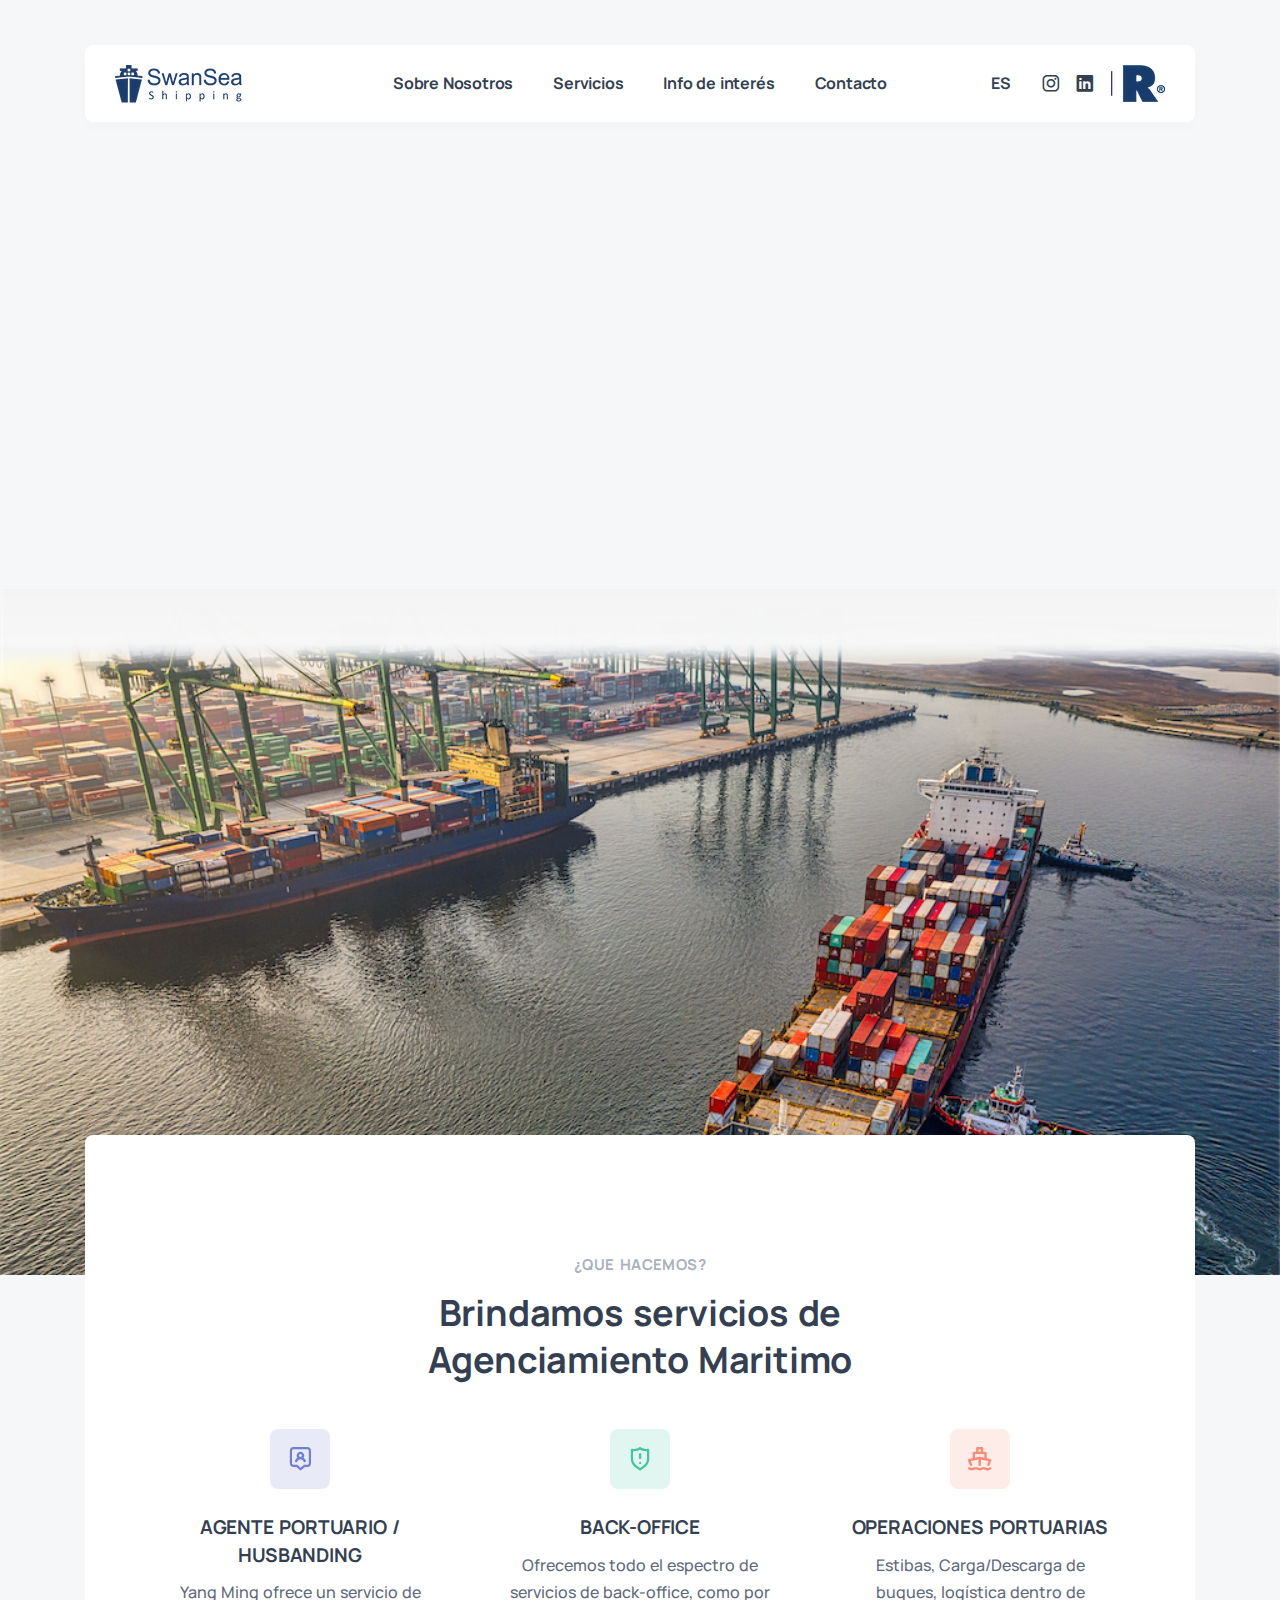
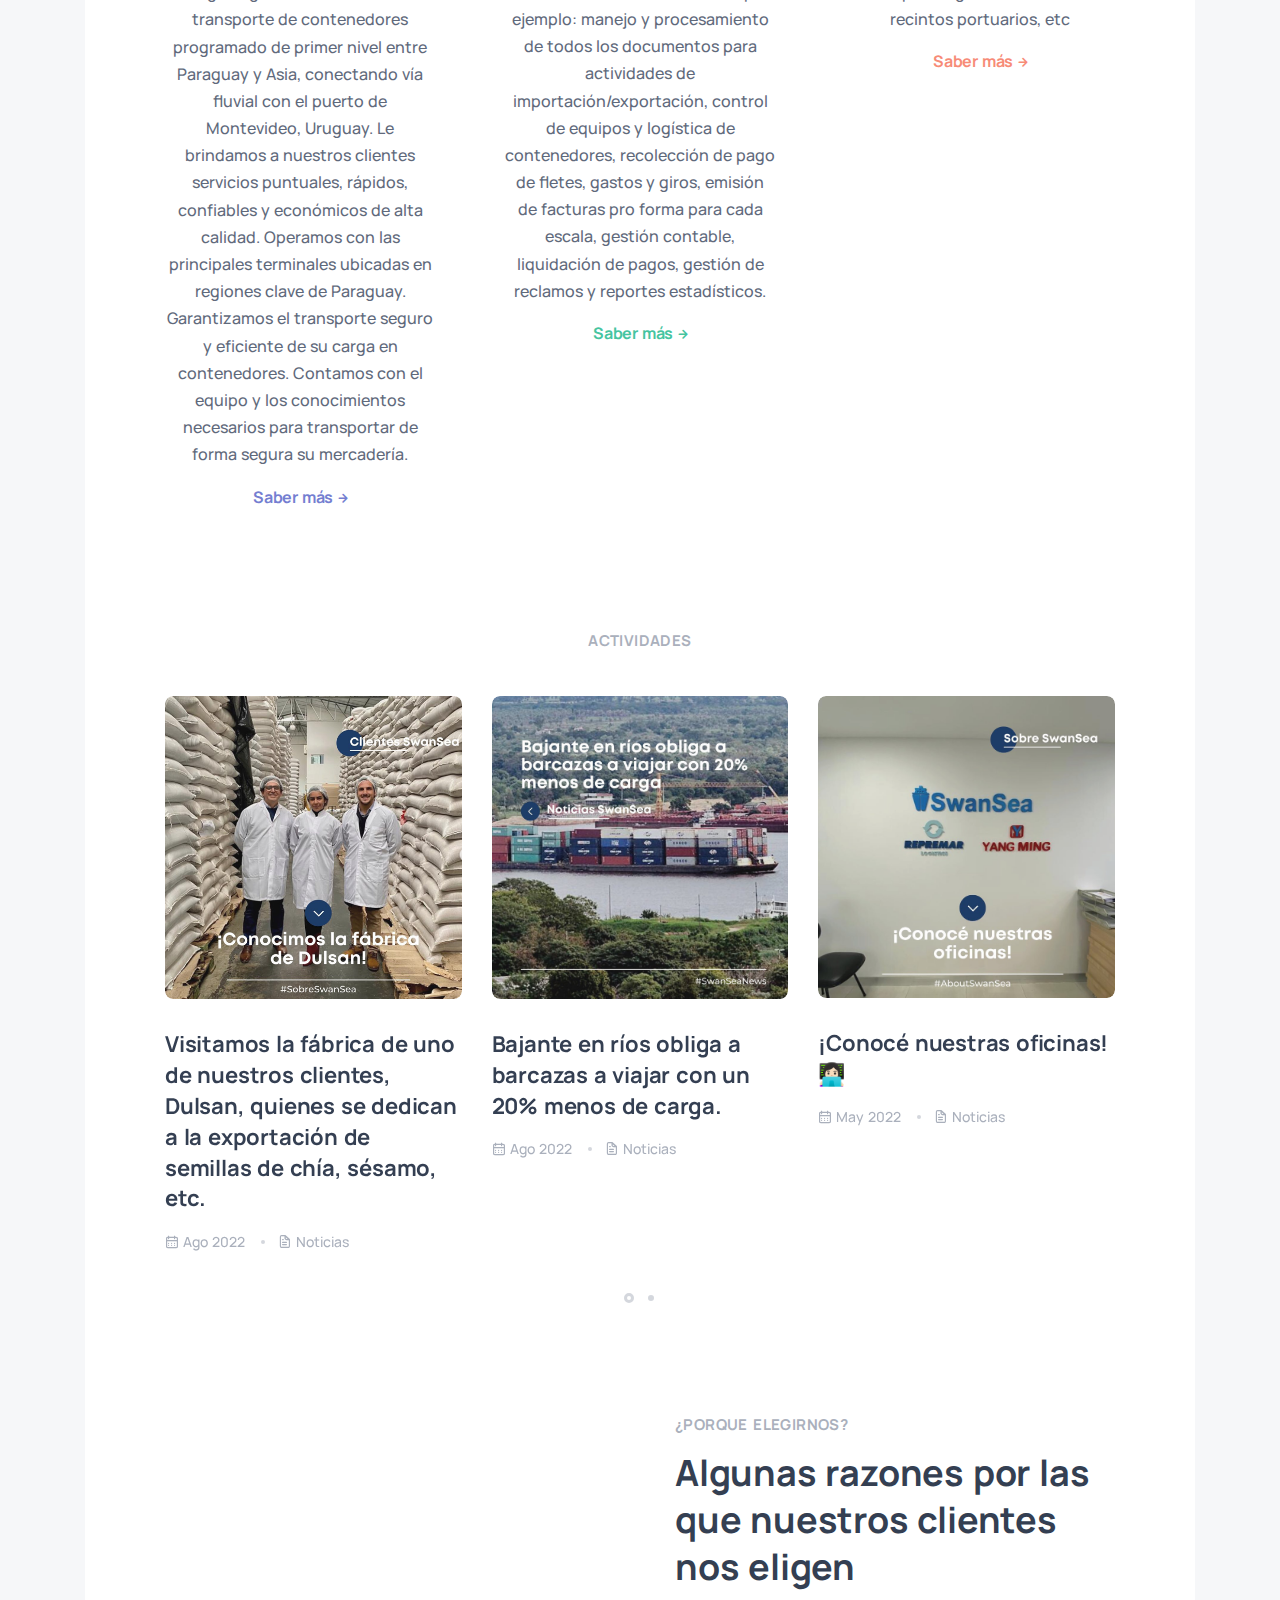
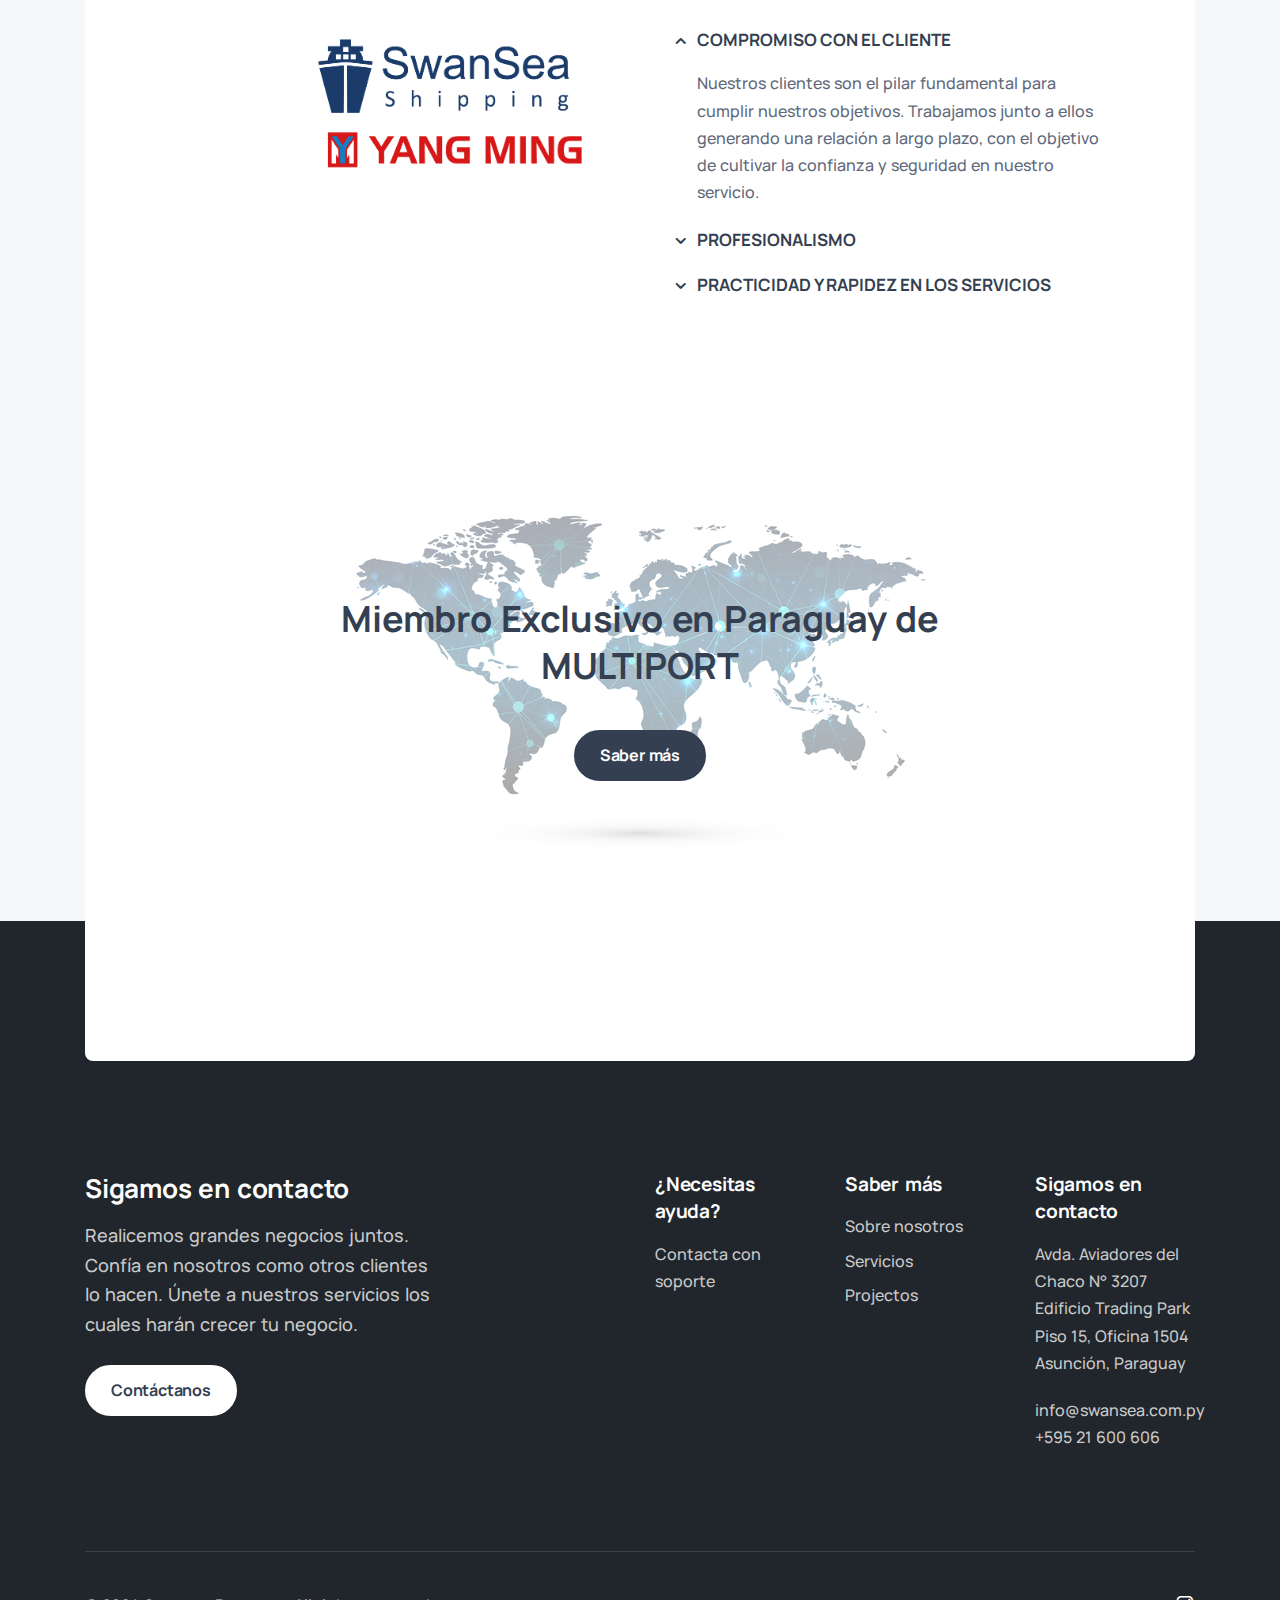
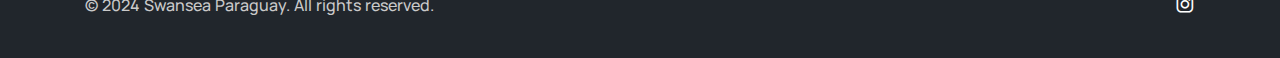
<file: index.html>
<!DOCTYPE html>
<html lang="es">

<head>
    <meta charset="utf-8">
    <meta name="viewport" content="width=device-width, initial-scale=1.0">
    <meta name="description" content="Swansea Agencia Maritima PAraguay  - Yang Ming Line Paraguay.">
    <meta name="keywords" content="Yang Ming Paraguay, Yang Ming Line, Yang Ming, Swansea, Agencia Maritima Paraguay">
    <meta name="author" content="Repremar Group">
    <title>Swansea Agencia Marítima</title>
    <link rel="shortcut icon" href="./assets/img/favicon.png">
    <link rel="stylesheet" href="./assets/css/plugins.css">
    <link rel="stylesheet" href="./assets/css/style.css">
    <link rel="stylesheet" href="./assets/css/colors/navy.css">
</head>

<body>
    <div class="content-wrapper">
        <header class="wrapper bg-gray">
            <nav class="navbar navbar-expand-lg fancy navbar-light navbar-bg-light caret-none">
                <div class="container">
                    <div class="navbar-collapse-wrapper bg-white d-flex flex-row flex-nowrap w-100 justify-content-between align-items-center">
                        <div class="navbar-brand w-100">
                            <a href="./index.html">
                                <img src="./assets/img/swanseaazulHorizontal.png" srcset="./assets/img/swanseaazulHorizontalx2.png 2x" alt="" />
                            </a>
                        </div>
                        <div class="navbar-collapse offcanvas offcanvas-nav offcanvas-start">
                            <div class="offcanvas-header d-lg-none">
                                <h3 class="text-white fs-30 mb-0">SWANSEA</h3>
                                <button type="button" class="btn-close btn-close-white" data-bs-dismiss="offcanvas" aria-label="Close"></button>
                            </div>
                            <div class="offcanvas-body ms-lg-auto d-flex flex-column h-100">
                                <ul class="navbar-nav">
                                    <li class="nav-item dropdown dropdown-mega">
                                        <li class="nav-item dropdown">
                                            <a class="nav-link dropdown-toggle" href="./about.html">Sobre Nosotros</a>
                                        </li>
                                        <li class="nav-item dropdown">
                                            <a class="nav-link dropdown-toggle" href="./services.html">Servicios</a>
                                        </li>
                                        <li class="nav-item dropdown">
                                            <a class="nav-link dropdown-toggle" href="./links.html">Info de interés</a>
                                        </li>
                                        <li class="nav-item dropdown">
                                            <a class="nav-link dropdown-toggle" href="./contact.html">Contacto</a>
                                        </li>
                                </ul>
                                <!-- /.navbar-nav -->
                                <div class="offcanvas-footer d-lg-none">
                                    <div>
                                        <a href="mailto:info@swansea.com.py" class="link-inverse">info@swansea.com.py</a>
                                        <br /> +595 21 600 606 <br />
                                        <nav class="nav social social-white mt-4">
                                            <a href="https://www.instagram.com/repremarshipping/"><i class="uil uil-instagram"></i></a>
                                            <a href="https://www.linkedin.com/company/swansea-shipping//"><i class="uil uil-linkedin"></i></a>
                                        </nav>
                                        <!-- /.social -->
                                    </div>
                                </div>
                                <!-- /.offcanvas-footer -->
                            </div>
                            <!-- /.offcanvas-body -->
                        </div>
                        <!-- /.navbar-collapse -->
                        <div class="navbar-other w-100 d-flex ms-auto">
                            <ul class="navbar-nav flex-row align-items-center ms-auto">

                                <!-- /.languaje -->
                                <li class="nav-item dropdown language-select text-uppercase">
                                    <a class="nav-link dropdown-item dropdown-toggle" href="#" role="button" data-bs-toggle="dropdown" aria-haspopup="true" aria-expanded="false">Es</a>
                                    <ul class="dropdown-menu">
                                        <li class="nav-item"><a class="dropdown-item" href="indexEn.html">En</a></li>
                                        <li class="nav-item"><a class="dropdown-item" href="index.html">Es</a></li>
                                    </ul>
                                </li>

                                <!-- /.social -->
                                <li class="nav-item">
                                    <nav class="nav social social-muted justify-content-end text-end">
                                        <a href="https://www.instagram.com/repremarshipping/"><i class="uil uil-instagram"></i></a>
                                        <a href="https://www.linkedin.com/company/swansea-shipping//"><i class="uil uil-linkedin"></i></a>
                                    </nav>

                                </li>

                                <li class="nav-item d-none d-md-block">
                                    <a href="https://www.repremar.com">
                                        <img src="./assets/img/RGroup2.png" alt="Repremar Group Web" />
                                    </a>
                                </li>

                                <li class="nav-item d-lg-none">
                                    <button class="hamburger offcanvas-nav-btn"><span></span></button>
                                </li>
                            </ul>
                            <!-- /.navbar-nav -->
                        </div>
                        <!-- /.navbar-other -->
                    </div>
                    <!-- /.navbar-collapse-wrapper -->
                </div>
                <!-- /.container -->
            </nav>
            <!-- /.navbar -->
        </header>
        <!-- /header -->
        <section class="wrapper bg-gray">
            <div class="container pt-12 pt-md-16 text-center">
                <div class="row">
                    <div class="col-lg-8 col-xxl-7 mx-auto text-center" data-cues="slideInDown" data-group="page-title" data-delay="600">
                        <h2 class="fs-16 text-uppercase ls-xl text-dark mb-4">¡Bienvenidos!</h2>
                        <h1 class="display-1 fs-58 mb-7">Representantes de <br> Yang Ming Line <br> en Paraguay</h1>
                        <div class="d-flex justify-content-center mb-5 mb-md-0" data-cues="slideInDown" data-group="page-title-buttons" data-delay="900">
                            <span><a href="./services.html" class="btn btn-lg btn-primary rounded-pill me-2">Ver más</a></span>
                            <span><a href="./contact.html" class="btn btn-lg btn-outline-primary rounded-pill">Contacto</a></span>
                        </div>
                    </div>
                    <!--/column -->
                </div>
                <!-- /.row -->
            </div>
            <!-- /.container -->
            <figure class="position-absoute" style="bottom: 0; left: 0; z-index: 2;"><img src="./assets/img/photos/yml3.png" alt="" /></figure>
        </section>
        <!-- /section -->
        <section class="wrapper bg-gray">
            <div class="container">
                <div class="card shadow-none my-n13 my-md-n15 my-lg-n17">
                    <div class="card-body py-12 py-lg-14 px-lg-11 py-xl-16 px-xl-13">
                        <div class="row text-center">
                            <div class="col-lg-9 col-xl-8 col-xxl-7 mx-auto">
                                <h2 class="fs-15 text-uppercase text-muted mb-3">¿Que hacemos?</h2>
                                <h3 class="display-4 mb-9">Brindamos servicios de Agenciamiento Maritimo</h3>
                            </div>
                            <!-- /column -->
                        </div>
                        <!-- /.row -->
                        <div class="row gx-md-8 gx-xl-12 gy-8 mb-14 mb-md-16 text-center">
                            <div class="col-md-4">
                                <div class="icon btn btn-block btn-lg btn-soft-purple disabled mb-5"> <i class="uil uil-chat-bubble-user"></i> </div>
                                <h4>AGENTE PORTUARIO / HUSBANDING</h4>
                                <p class="mb-3">Yang Ming ofrece un servicio de transporte de contenedores programado de primer nivel entre Paraguay y Asia, conectando vía fluvial con el puerto de Montevideo, Uruguay. Le brindamos a nuestros clientes servicios puntuales,
                                    rápidos, confiables y económicos de alta calidad. Operamos con las principales terminales ubicadas en regiones clave de Paraguay. Garantizamos el transporte seguro y eficiente de su carga en contenedores. Contamos con
                                    el equipo y los conocimientos necesarios para transportar de forma segura su mercadería.</p>
                                <a href="./services.html" class="more hover link-purple">Saber más</a>
                            </div>
                            <!--/column -->
                            <div class="col-md-4">
                                <div class="icon btn btn-block btn-lg btn-soft-green disabled mb-5"> <i class="uil uil-shield-exclamation"></i> </div>
                                <h4>BACK-OFFICE</h4>
                                <p class="mb-3">Ofrecemos todo el espectro de servicios de back-office, como por ejemplo: manejo y procesamiento de todos los documentos para actividades de importación/exportación, control de equipos y logística de contenedores, recolección
                                    de pago de fletes, gastos y giros, emisión de facturas pro forma para cada escala, gestión contable, liquidación de pagos, gestión de reclamos y reportes estadísticos.</p>
                                <a href="./services.html" class="more hover link-green">Saber más</a>
                            </div>
                            <!--/column -->
                            <div class="col-md-4">
                                <div class="icon btn btn-block btn-lg btn-soft-orange disabled mb-5"> <i class="uil uil-ship"></i> </div>
                                <h4>OPERACIONES PORTUARIAS</h4>
                                <p class="mb-3">Estibas, Carga/Descarga de buques, logística dentro de recintos portuarios, etc </p>
                                <a href="./services.html" class="more hover link-orange">Saber más</a>
                            </div>
                            <!--/column -->
                        </div>
                        <!--/.row -->

                        <!--/.row -->


                        <!-- /.row -->

                        <!-- /.card -->
                        <div class="row text-center">
                            <div class="col-lg-10 col-xl-10 col-xxl-8 mx-auto">
                                <h2 class="fs-15 text-uppercase text-muted mb-3">Actividades</h2>
                                <h3 class="display-4 mb-9"></h3>
                            </div>
                            <!-- /column -->
                        </div>
                        <!-- /.row -->
                        <div class="swiper-container blog grid-view mb-18" data-margin="30" data-dots="true" data-items-xl="3" data-items-md="2" data-items-xs="1">
                            <div class="swiper">
                                <div class="swiper-wrapper">
                                    <div class="swiper-slide">
                                        <article>
                                            <figure class="overlay overlay-1 hover-scale rounded mb-6">
                                                <a href="https://www.instagram.com/p/ChdZQ2IuGc-/"> <img src="./assets/img/photos/dulsan.png" alt="" /></a>
                                                <figcaption>
                                                    <h5 class="from-top mb-0">Saber más</h5>
                                                </figcaption>
                                            </figure>
                                            <div class="post-header">
                                                <h2 class="post-title h3 mb-3"><a class="link-dark" href="./blog-post.html">Visitamos la fábrica de uno de nuestros clientes, Dulsan, quienes se dedican a la exportación de semillas de chía, sésamo, etc.</a></h2>
                                            </div>
                                            <!-- /.post-header -->
                                            <div class="post-footer">
                                                <ul class="post-meta">
                                                    <li class="post-date"><i class="uil uil-calendar-alt"></i><span>Ago 2022</span></li>
                                                    <li class="post-comments"><a href="#"><i class="uil uil-file-alt fs-15"></i>Noticias</a></li>
                                                </ul>
                                                <!-- /.post-meta -->
                                            </div>
                                            <!-- /.post-footer -->
                                        </article>
                                        <!-- /article -->
                                    </div>
                                    <!--/.swiper-slide -->
                                    <div class="swiper-slide">
                                        <article>
                                            <figure class="overlay overlay-1 hover-scale rounded mb-6">
                                                <a href="https://www.instagram.com/p/Cg5PtqnulpW/"> <img src="./assets/img/photos/bajante.png" alt="" /></a>
                                                <figcaption>
                                                    <h5 class="from-top mb-0">Saber más</h5>
                                                </figcaption>
                                            </figure>
                                            <div class="post-header">
                                                <h2 class="post-title h3 mb-3"><a class="link-dark" href="./blog-post.html">Bajante en ríos obliga a barcazas a viajar con un 20% menos de carga. </a></h2>
                                            </div>
                                            <!-- /.post-header -->
                                            <div class="post-footer">
                                                <ul class="post-meta">
                                                    <li class="post-date"><i class="uil uil-calendar-alt"></i><span>Ago 2022</span></li>
                                                    <li class="post-comments"><a href="#"><i class="uil uil-file-alt fs-15"></i>Noticias</a></li>
                                                </ul>
                                                <!-- /.post-meta -->
                                            </div>
                                            <!-- /.post-footer -->
                                        </article>
                                        <!-- /article -->
                                    </div>
                                    <!--/.swiper-slide -->
                                    <div class="swiper-slide">
                                        <article>
                                            <figure class="overlay overlay-1 hover-scale rounded mb-6">
                                                <a href="https://www.instagram.com/p/CgnmMjhOJx6/"> <img src="./assets/img/photos/oficinas.png" alt="" /></a>
                                                <figcaption>
                                                    <h5 class="from-top mb-0">Saber más</h5>
                                                </figcaption>
                                            </figure>
                                            <div class="post-header">
                                                <h2 class="post-title h3 mb-3"><a class="link-dark" href="./blog-post.html">¡Conocé nuestras oficinas! 👩🏻‍💻     </a></h2>
                                            </div>
                                            <!-- /.post-header -->
                                            <div class="post-footer">
                                                <ul class="post-meta">
                                                    <li class="post-date"><i class="uil uil-calendar-alt"></i><span>May 2022</span></li>
                                                    <li class="post-comments"><a href="#"><i class="uil uil-file-alt fs-15"></i>Noticias</a></li>
                                                </ul>
                                                <!-- /.post-meta -->
                                            </div>
                                            <!-- /.post-footer -->
                                        </article>
                                        <!-- /article -->
                                    </div>
                                    <!--/.swiper-slide -->
                                    <div class="swiper-slide">
                                        <article>
                                            <figure class="overlay overlay-1 hover-scale rounded mb-6">
                                                <a href="https://www.instagram.com/p/CgVhF0qOMaW/"> <img src="./assets/img/photos/ymlrepresentation.png" alt="" /></a>
                                                <figcaption>
                                                    <h5 class="from-top mb-0">Saber más</h5>
                                                </figcaption>
                                            </figure>
                                            <div class="post-header">
                                                <h2 class="post-title h3 mb-3"><a class="link-dark" href="./blog-post.html">We are Yang Ming’s representative in this country and we are a member of #RepremarGroupOfCompanies 🤝🏼</a></h2>
                                            </div>
                                            <div class="post-footer">
                                                <ul class="post-meta">
                                                    <li class="post-date"><i class="uil uil-calendar-alt"></i><span>Mar 2022</span></li>
                                                    <li class="post-comments"><a href="#"><i class="uil uil-file-alt fs-15"></i>Noticias</a></li>
                                                </ul>
                                                <!-- /.post-meta -->
                                            </div>
                                            <!-- /.post-footer -->
                                        </article>
                                        <!-- /article -->
                                    </div>
                                    <!--/.swiper-slide -->
                                </div>
                                <!--/.swiper-wrapper -->
                            </div>
                            <!-- /.swiper -->
                        </div>
                        <!-- /.swiper-container -->

                        <!--/.row -->
                        <div class="row gy-10 gx-lg-8 gx-xl-12 mb-14 mb-md-16 align-items-center">
                            <div class="col-md-8 col-lg-6">
                                <figure class="rounded"><img src="./assets/img/photos/swanseaazul2MasYML.png" srcset="./assets/img/photos/about25@2x.jpg 2x" alt=""></figure>
                            </div>
                            <!--/column -->
                            <div class="col-lg-6">
                                <h2 class="fs-15 text-uppercase text-muted mb-3">¿Porque elegirnos?</h2>
                                <h3 class="display-4 mb-7">Algunas razones por las que nuestros clientes nos eligen</h3>
                                <div class="accordion accordion-wrapper" id="accordionExample">
                                    <div class="card plain accordion-item">
                                        <div class="card-header" id="headingOne">
                                            <button class="accordion-button" data-bs-toggle="collapse" data-bs-target="#collapseOne" aria-expanded="true" aria-controls="collapseOne"> COMPROMISO CON EL CLIENTE  </button>
                                        </div>
                                        <!--/.card-header -->
                                        <div id="collapseOne" class="accordion-collapse collapse show" aria-labelledby="headingOne" data-bs-parent="#accordionExample">
                                            <div class="card-body">
                                                <p>Nuestros clientes son el pilar fundamental para cumplir nuestros objetivos. Trabajamos junto a ellos generando una relación a largo plazo, con el objetivo de cultivar la confianza y seguridad en nuestro
                                                    servicio.
                                                </p>
                                            </div>
                                            <!--/.card-body -->
                                        </div>
                                        <!--/.accordion-collapse -->
                                    </div>
                                    <!--/.accordion-item -->
                                    <div class="card plain accordion-item">
                                        <div class="card-header" id="headingTwo">
                                            <button class="collapsed" data-bs-toggle="collapse" data-bs-target="#collapseTwo" aria-expanded="false" aria-controls="collapseTwo"> PROFESIONALISMO </button>
                                        </div>
                                        <!--/.card-header -->
                                        <div id="collapseTwo" class="accordion-collapse collapse" aria-labelledby="headingTwo" data-bs-parent="#accordionExample">
                                            <div class="card-body">
                                                <p>El transporte es una pieza clave para cualquier negocio. Por esta razón, en Swansea hacemos énfasis en el óptimo desarrollo de nuestra actividad, brindándoles a nuestros clientes un servicio 100% profesional.</p>
                                            </div>
                                            <!--/.card-body -->
                                        </div>
                                        <!--/.accordion-collapse -->
                                    </div>
                                    <!--/.accordion-item -->
                                    <div class="card plain accordion-item">
                                        <div class="card-header" id="headingThree">
                                            <button class="collapsed" data-bs-toggle="collapse" data-bs-target="#collapseThree" aria-expanded="false" aria-controls="collapseThree"> PRACTICIDAD Y RAPIDEZ EN LOS SERVICIOS </button>
                                        </div>
                                        <!--/.card-header -->
                                        <div id="collapseThree" class="accordion-collapse collapse" aria-labelledby="headingThree" data-bs-parent="#accordionExample">
                                            <div class="card-body">
                                                <p>Tenemos un equipo altamente calificado, enfocado en gestionar cada etapa del servicio de manera eficiente, garantizándole a nuestros clientes practicidad y rapidez en nuestros servicios.</p>
                                            </div>
                                            <!--/.card-body -->
                                        </div>
                                        <!--/.accordion-collapse -->
                                    </div>
                                    <!--/.accordion-item -->
                                </div>
                                <!--/.accordion -->
                            </div>
                            <!--/column -->
                        </div>
                        <!--/.row -->
                        <div class="wrapper image-wrapper bg-auto no-overlay bg-image text-center bg-map" data-image-src="./assets/img/map8.png">
                            <div class="container py-md-16 py-lg-18">
                                <div class="row">
                                    <div class="col-xl-11 col-xxl-9 mx-auto">
                                        <h3 class="display-4 mb-8 px-lg-8">Miembro Exclusivo en Paraguay de MULTIPORT</h3>
                                    </div>
                                    <!-- /column -->
                                </div>
                                <!-- /.row -->
                                <div class="d-flex justify-content-center">
                                    <span><a href="https://www.multiport.org" class="btn btn-primary rounded-pill">Saber más</a></span>
                                </div>
                            </div>
                            <!-- /.container -->
                        </div>
                        <!-- /.wrapper -->
                    </div>
                    <!--/.card-body -->
                </div>
                <!--/.card -->
            </div>
            <!-- /.container -->
        </section>
        <!-- /section -->
    </div>
    <!-- /.content-wrapper -->
    <footer class="bg-dark text-inverse">
        <div class="container pt-20 pt-lg-21 pb-7">
            <div class="row gy-6 gy-lg-0">
                <div class="col-lg-4">
                    <div class="widget">
                        <h3 class="h2 mb-3 text-white">Sigamos en contacto</h3>
                        <p class="lead mb-5">Realicemos grandes negocios juntos. Confía en nosotros como otros clientes lo hacen. Únete a nuestros servicios los cuales harán crecer tu negocio.</p>
                        <a href="contact.html" class="btn btn-white  rounded-pill">Contáctanos</a>
                    </div>
                    <!-- /.widget -->
                </div>
                <!-- /column -->
                <div class="col-md-4 col-lg-2 offset-lg-2">
                    <div class="widget">
                        <h4 class="widget-title text-white mb-3">¿Necesitas ayuda?</h4>
                        <ul class="list-unstyled text-reset mb-0">
                            <li><a href="./contact.html">Contacta con soporte</a></li>
                        </ul>
                    </div>
                    <!-- /.widget -->
                </div>
                <!-- /column -->
                <div class="col-md-4 col-lg-2">
                    <div class="widget">
                        <h4 class="widget-title text-white mb-3">Saber más</h4>
                        <ul class="list-unstyled  mb-0">
                            <li><a href="./about.html">Sobre nosotros</a></li>
                            <li><a href="./services.html">Servicios</a></li>
                            <li><a href="./projects4.html">Projectos</a></li>

                        </ul>
                    </div>
                    <!-- /.widget -->
                </div>
                <!-- /column -->
                <div class="col-md-4 col-lg-2">
                    <div class="widget">
                        <h4 class="widget-title text-white mb-3">Sigamos en contacto</h4>
                        <address> Avda. Aviadores del Chaco N° 3207 Edificio Trading Park Piso 15, Oficina 1504  
                            <br>Asunción, Paraguay
                        </address>
                        <a href="mailto:info@swansea.com.py">info@swansea.com.py</a><br /> +595 21 600 606
                    </div>
                    <!-- /.widget -->
                </div>
                <!-- /column -->
            </div>
            <!--/.row -->
            <hr class="mt-13 mt-md-15 mb-7" />
            <div class="d-md-flex align-items-center justify-content-between">
                <p class="mb-2 mb-lg-0">© 2024 Swansea Paraguay. All rights reserved.</p>
                <nav class="nav social social-white text-md-end">
                    <a href="https://www.instagram.com/repremarshipping/"><i class="uil uil-instagram"></i></a>
                </nav>
                <!-- /.social -->
            </div>
            <!-- /div -->
        </div>
        <!-- /.container -->
    </footer>
    <div class="progress-wrap">
        <svg class="progress-circle svg-content" width="100%" height="100%" viewBox="-1 -1 102 102">
      <path d="M50,1 a49,49 0 0,1 0,98 a49,49 0 0,1 0,-98" />
    </svg>
    </div>
    <script src="./assets/js/plugins.js"></script>
    <script src="./assets/js/theme.js"></script>
</body>

</html>
</file>
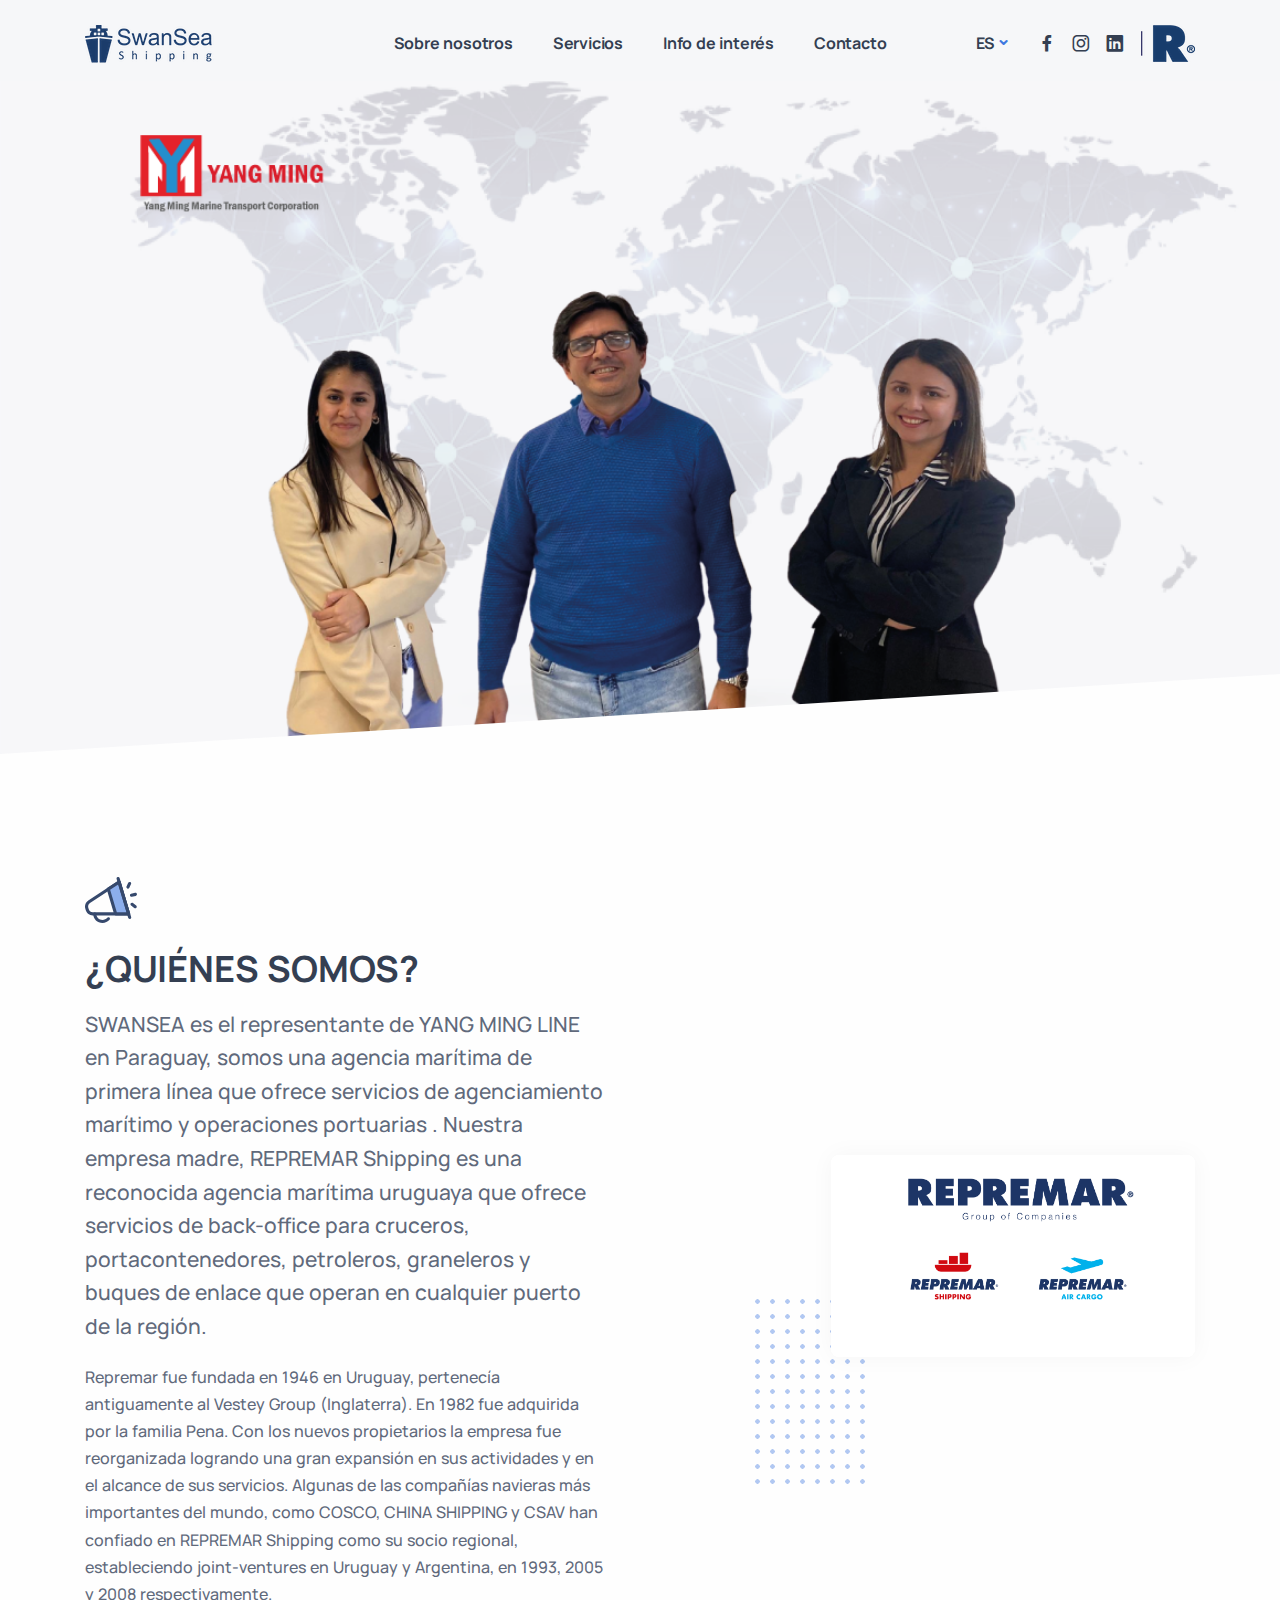
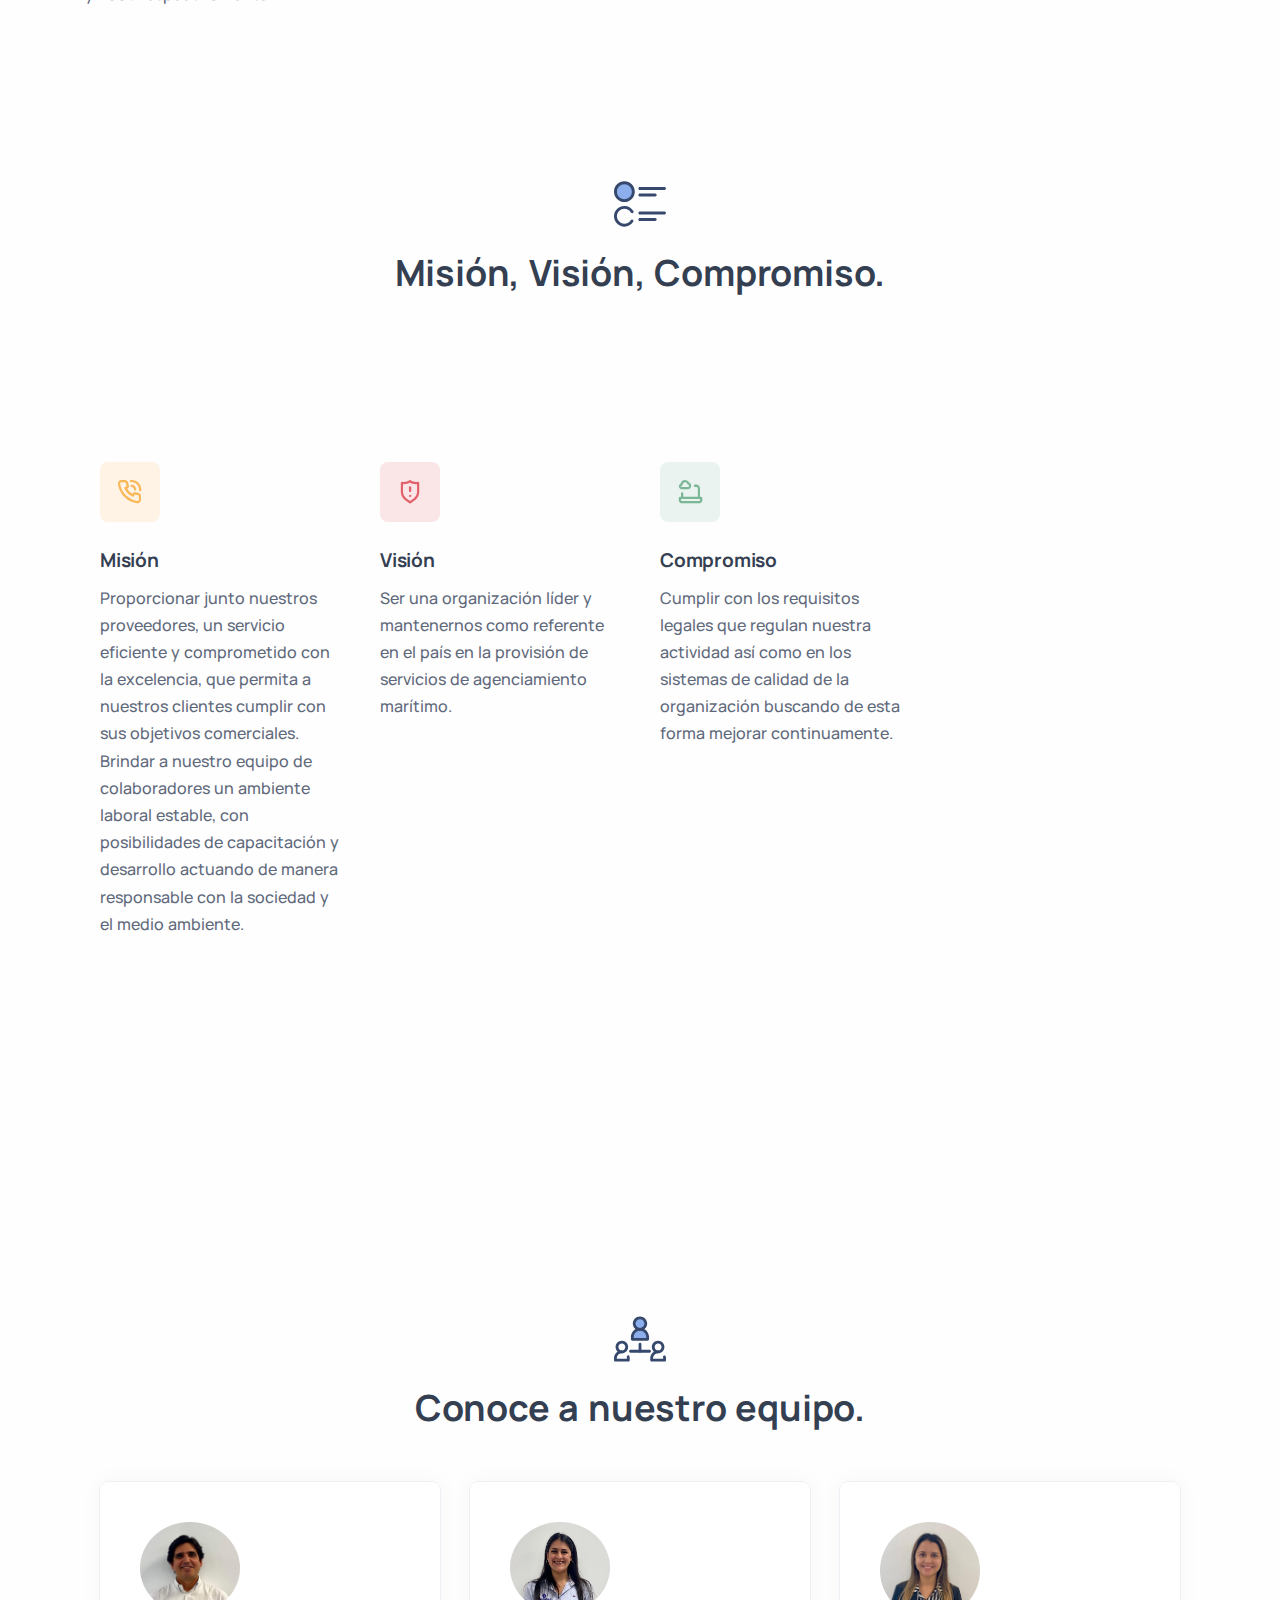
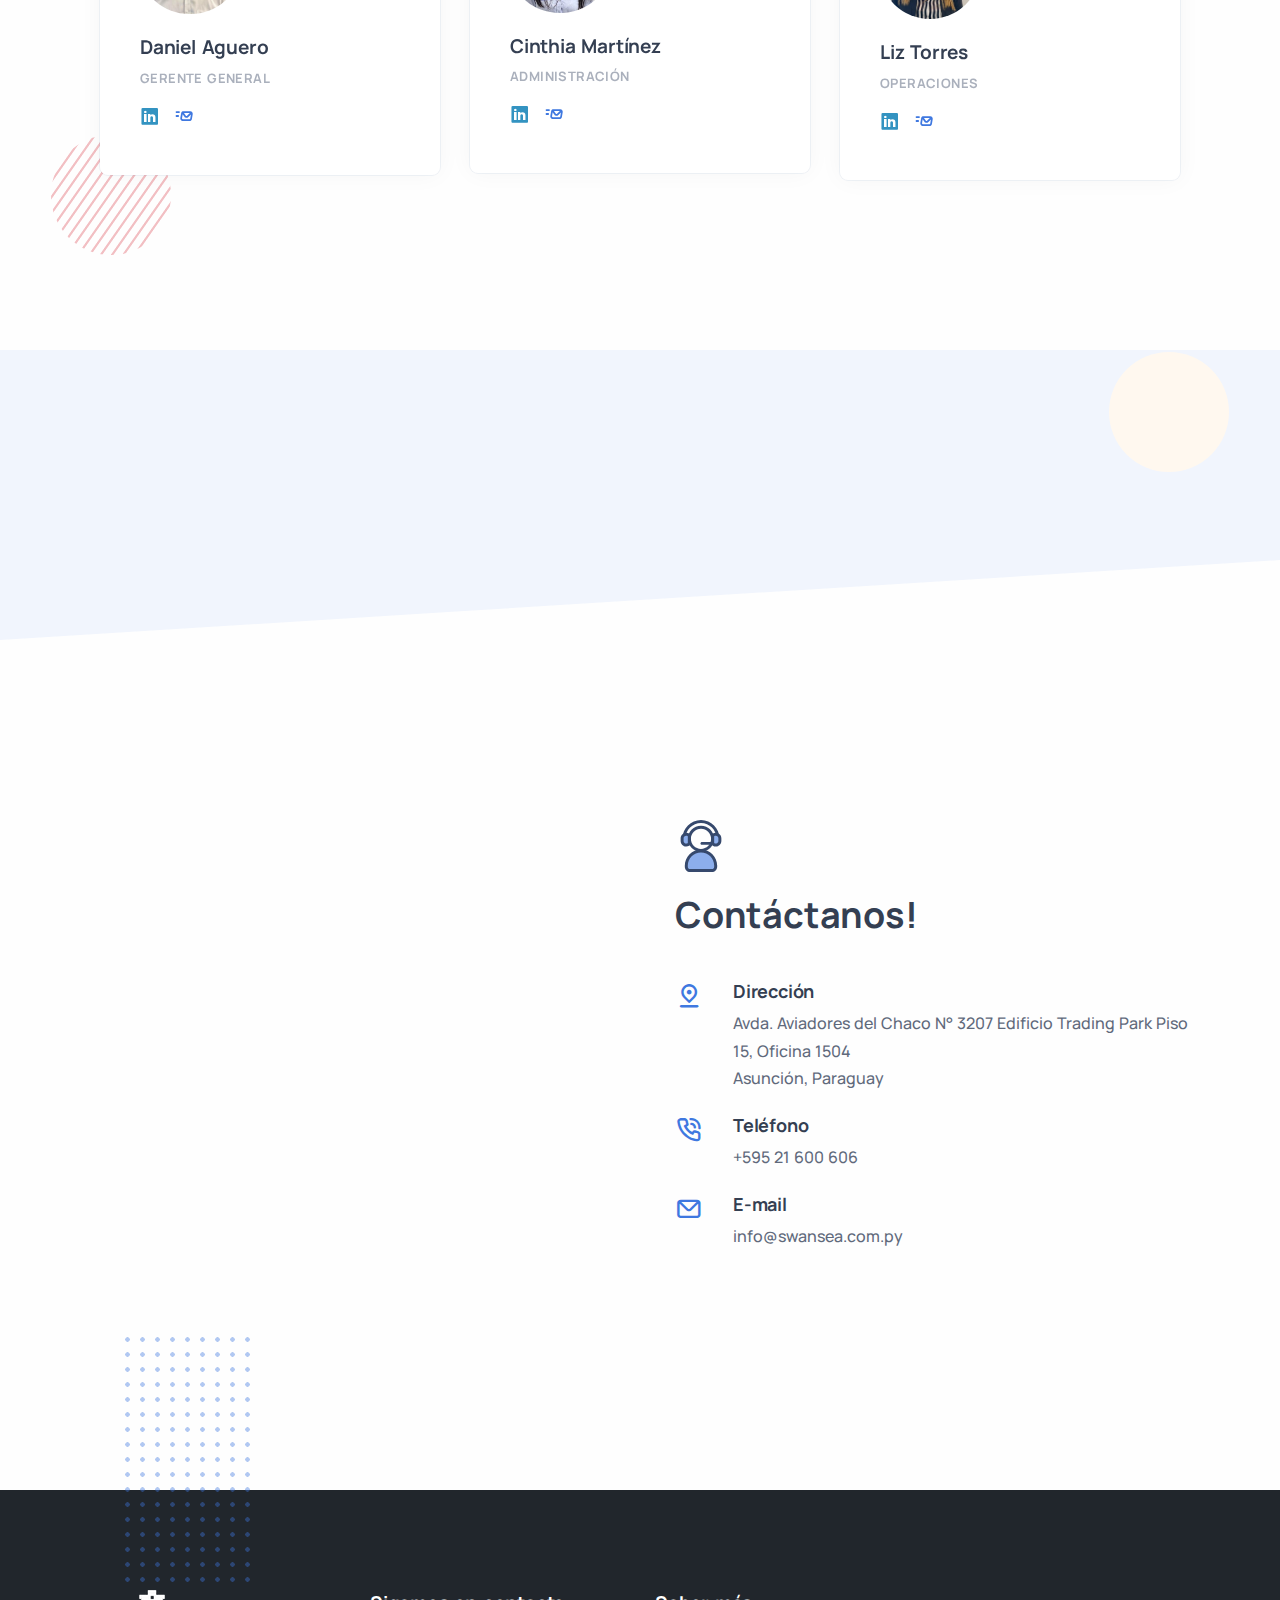
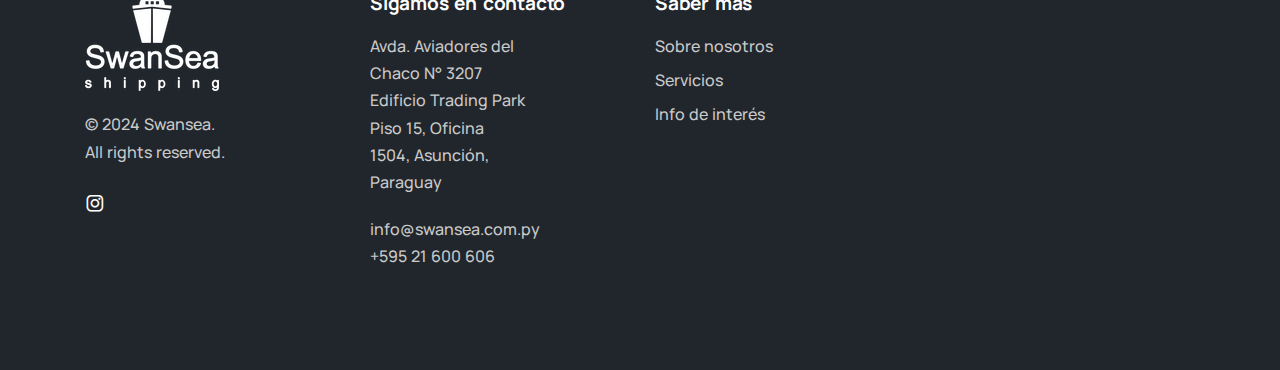
<file: about.html>
<!DOCTYPE html>
<html lang="es">

<head>
    <meta charset="utf-8">
    <meta name="viewport" content="width=device-width, initial-scale=1.0">
    <meta name="description" content="Swansea Agencia Maritima PAraguay  - Yang Ming Line Paraguay.">
    <meta name="keywords" content="Yang Ming Paraguay, Yang Ming Line, Yang Ming, Swansea, Agencia Maritima Paraguay">
    <meta name="author" content="Repremar Group">
    <title>Swansea Agencia Marítima</title>
    <link rel="shortcut icon" href="./assets/img/favicon.png">
    <link rel="stylesheet" href="./assets/css/plugins.css">
    <link rel="stylesheet" href="./assets/css/style.css">
</head>

<body>
    <div class="content-wrapper">
        <header class="wrapper bg-gray">
            <nav class="navbar navbar-expand-lg center-nav transparent navbar-light">
                <div class="container flex-lg-row flex-nowrap align-items-center">
                    <div class="navbar-brand w-100">
                        <a href="./index.html">
                            <img src="./assets/img/swanseaazulHorizontal.png" srcset="./assets/img/swanseaazulHorizontalx2 2x" alt="" />
                        </a>
                    </div>
                    <div class="navbar-collapse offcanvas offcanvas-nav offcanvas-start">
                        <div class="offcanvas-header d-lg-none">
                            <h3 class="text-white fs-30 mb-0">Swansea</h3>
                            <button type="button" class="btn-close btn-close-white" data-bs-dismiss="offcanvas" aria-label="Close"></button>
                        </div>
                        <div class="offcanvas-body ms-lg-auto d-flex flex-column h-100">
                            <ul class="navbar-nav">
                                <li class="nav-item dropdown dropdown-mega">
                                    <li class="nav-item dropdown">
                                        <a class="nav-link " href="./about.html">Sobre nosotros</a>
                                    </li>
                                    <li class="nav-item dropdown">
                                        <a class="nav-link " href="./services.html">Servicios</a>
                                    </li>
                                    <li class="nav-item dropdown">
                                        <a class="nav-link" href="./links.html">Info de interés</a>
                                    </li>
                                    <li class="nav-item dropdown">
                                        <a class="nav-link " href="./contact.html">Contacto</a>
                                    </li>
                            </ul>
                            <!-- /.navbar-nav -->
                            <div class="offcanvas-footer d-lg-none">
                                <div>
                                    <a href="mailto:info@swansea.com.py" class="link-inverse">info@swansea.com.py</a>
                                    <br /> +595 21 600 606<br />
                                    <nav class="nav social social-white mt-4">
                                        <a href="https://www.instagram.com/repremarshipping/"><i class="uil uil-instagram"></i></a>
                                        <a href="https://www.linkedin.com/company/swansea-shipping//"><i class="uil uil-linkedin"></i></a>
                                    </nav>
                                    <!-- /.social -->
                                </div>
                            </div>
                            <!-- /.offcanvas-footer -->
                        </div>
                        <!-- /.offcanvas-body -->
                    </div>
                    <!-- /.navbar-collapse -->
                    <div class="navbar-other w-100 d-flex ms-auto">
                        <ul class="navbar-nav flex-row align-items-center ms-auto">

                            <!-- /.languaje -->
                            <li class="nav-item dropdown language-select text-uppercase">
                                <a class="nav-link dropdown-item dropdown-toggle" href="#" role="button" data-bs-toggle="dropdown" aria-haspopup="true" aria-expanded="false">Es</a>
                                <ul class="dropdown-menu">
                                    <li class="nav-item"><a class="dropdown-item" href="aboutEn.html">En</a></li>
                                    <li class="nav-item"><a class="dropdown-item" href="about.html">Es</a></li>
                                </ul>
                            </li>

                            <!-- /.social -->
                            <li class="nav-item">
                                <nav class="nav social social-muted justify-content-end text-end">
                                    <a href="https://www.facebook.com/swansea.shipping"><i class="uil uil-facebook-f"></i></a>
                                    <a href="https://www.instagram.com/swansea.shipping/"><i class="uil uil-instagram"></i></a>
                                    <a href="https://www.linkedin.com/company/swansea-shipping//"><i class="uil uil-linkedin"></i></a>
                                </nav>

                            </li>

                            <li class="nav-item d-none d-md-block">
                                <a href="https://www.repremar.com">
                                    <img src="./assets/img/RGroup2.png" alt="Repremar Group Web" />
                                </a>
                            </li>

                            <li class="nav-item d-lg-none">
                                <button class="hamburger offcanvas-nav-btn"><span></span></button>
                            </li>
                        </ul>
                        <!-- /.navbar-nav -->
                    </div>
                    <!-- /.navbar-other -->
                </div>
                <!-- /.container -->
            </nav>
            <!-- /.navbar -->
        </header>
        <!-- /header -->
        <section class="wrapper bg-gray">

            <!-- /.container -->
            <figure class="position-absoute" style="bottom: 0; left: 0; z-index: 2;"><img src="./assets/img/photos/about4.png" alt="" /></figure>
        </section>
        <!-- /section -->
        <section class="wrapper bg-light angled upper-end upper-end">
            <div class="container py-14 py-md-16">
                <div class="row gx-lg-8 gx-xl-12 gy-10 mb-14 mb-md-17 align-items-center">
                    <div class="col-lg-6 position-relative order-lg-2">
                        <div class="shape bg-dot primary rellax w-16 h-20" data-rellax-speed="1" style="top: 3rem; left: 5.5rem"></div>
                        <div class="overlap-grid overlap-grid-2">

                            <div class="item" href="https://www.repremar.com">
                                <figure class="rounded shadow"><img src="./assets/img/photos/regsa2.png" srcset="./assets/img/photos/regsa2.png 2x" alt=""></figure>
                            </div>
                        </div>
                    </div>
                    <!--/column -->
                    <div class="col-lg-6">
                        <img src="./assets/img/icons/lineal/megaphone.svg" class="svg-inject icon-svg icon-svg-md mb-4" alt="" />
                        <h2 class="display-4 mb-3">¿QUIÉNES SOMOS?</h2>
                        <p class="lead fs-lg">SWANSEA es el representante de YANG MING LINE en Paraguay, somos una agencia marítima de primera línea que ofrece servicios de agenciamiento marítimo y operaciones portuarias . Nuestra empresa madre, REPREMAR Shipping es una reconocida
                            agencia marítima uruguaya que ofrece servicios de back-office para cruceros, portacontenedores, petroleros, graneleros y buques de enlace que operan en cualquier puerto de la región.</p>
                        <p class="mb-6">Repremar fue fundada en 1946 en Uruguay, pertenecía antiguamente al Vestey Group (Inglaterra). En 1982 fue adquirida por la familia Pena. Con los nuevos propietarios la empresa fue reorganizada logrando una gran expansión en sus
                            actividades y en el alcance de sus servicios. Algunas de las compañías navieras más importantes del mundo, como COSCO, CHINA SHIPPING y CSAV han confiado en REPREMAR Shipping como su socio regional, estableciendo joint-ventures
                            en Uruguay y Argentina, en 1993, 2005 y 2008 respectivamente.</p>

                        <!--/.row -->
                    </div>
                    <!--/column -->
                </div>


                <div class="row mb-5">
                    <div class="col-md-10 col-xl-8 col-xxl-7 mx-auto text-center">
                        <img src="./assets/img/icons/lineal/list.svg" class="svg-inject icon-svg icon-svg-md mb-4" alt="" />
                        <h2 class="display-4 mb-4 px-lg-14">Misión, Visión, Compromiso.</h2>
                    </div>
                    <!-- /column -->
                </div>

                <div class="container py-14 py-md-16">

                    <!-- /.row -->
                    <div class="row gx-md-8 gy-8">
                        <div class="col-md-6 col-lg-3">
                            <div class="icon btn btn-block btn-lg btn-soft-yellow disabled mb-5"> <i class="uil uil-phone-volume"></i> </div>
                            <h4>Misión</h4>
                            <p class="mb-3">Proporcionar junto nuestros proveedores, un servicio eficiente y comprometido con la excelencia, que permita a nuestros clientes cumplir con sus objetivos comerciales. Brindar a nuestro equipo de colaboradores un ambiente laboral
                                estable, con posibilidades de capacitación y desarrollo actuando de manera responsable con la sociedad y el medio ambiente.</p>
                        </div>
                        <!--/column -->
                        <div class="col-md-6 col-lg-3">
                            <div class="icon btn btn-block btn-lg btn-soft-red disabled mb-5"> <i class="uil uil-shield-exclamation"></i> </div>
                            <h4>Visión</h4>
                            <p class="mb-3">Ser una organización líder y mantenernos como referente en el país en la provisión de servicios de agenciamiento marítimo.</p>
                        </div>
                        <!--/column -->
                        <div class="col-md-6 col-lg-3">
                            <div class="icon btn btn-block btn-lg btn-soft-leaf disabled mb-5"> <i class="uil uil-laptop-cloud"></i> </div>
                            <h4>Compromiso</h4>
                            <p class="mb-3">Cumplir con los requisitos legales que regulan nuestra actividad así como en los sistemas de calidad de la organización buscando de esta forma mejorar continuamente.</p>
                        </div>
                        <!--/column -->

                        <!--/column -->
                    </div>
                    <!--/.row -->
                </div>
                <!-- /.container -->
                <!-- /section -->

            </div>
            <!-- /.container -->
        </section>
        <!-- /section -->

        <!-- /section -->
        <section class="wrapper bg-light">
            <div class="container py-14 py-md-16">
                <div class="row mb-3">
                    <div class="col-md-10 col-xl-9 col-xxl-7 mx-auto text-center">
                        <img src="./assets/img/icons/lineal/team.svg" class="svg-inject icon-svg icon-svg-md mb-4" alt="" />
                        <h2 class="display-4 mb-3 px-lg-14">Conoce a nuestro equipo.</h2>
                    </div>
                    <!--/column -->
                </div>
                <!--/.row -->
                <div class="position-relative">
                    <div class="shape rounded-circle bg-soft-yellow rellax w-16 h-16" data-rellax-speed="1" style="bottom: 0.5rem; right: -1.7rem;"></div>
                    <div class="shape rounded-circle bg-line red rellax w-16 h-16" data-rellax-speed="1" style="top: 0.5rem; left: -1.7rem;"></div>
                    <div class="swiper-container dots-closer mb-6" data-margin="0" data-dots="true" data-items-xxl="4" data-items-xl="3" data-items-lg="3" data-items-md="2" data-items-xs="1">
                        <div class="swiper">
                            <div class="swiper-wrapper">
                                <div class="swiper-slide">
                                    <div class="item-inner">
                                        <div class="card">
                                            <div class="card-body">
                                                <img class="rounded-circle w-15 mb-4" src="./assets/img/avatars/daguero.jpg" srcset="./assets/img/avatars/te1@2x.jpg 2x" alt="" />
                                                <h4 class="mb-1">Daniel Aguero</h4>
                                                <div class="meta mb-2">Gerente General</div>
                                                <nav class="nav social mb-0">
                                                    <a href="https://www.linkedin.com/in/daniel-alberto-agüero-monello-2ab32468/"><i class="uil uil-linkedin"></i></a>
                                                    <a href="mailto:daguero@swansea.com.py"><i class="uil uil-fast-mail"></i></a>
                                                </nav>
                                                <!-- /.social -->
                                            </div>
                                            <!--/.card-body -->
                                        </div>
                                        <!-- /.card -->
                                    </div>
                                    <!-- /.item-inner -->
                                </div>
                                <!--/.swiper-slide -->
                                <div class="swiper-slide">
                                    <div class="item-inner">
                                        <div class="card">
                                            <div class="card-body">
                                                <img class="rounded-circle w-15 mb-4" src="./assets/img/avatars/cmartinez.jpg" srcset="./assets/img/avatars/te2@2x.jpg 2x" alt="" />
                                                <h4 class="mb-1">Cinthia Martínez</h4>
                                                <div class="meta mb-2">Administración</div>
                                                <nav class="nav social mb-0">
                                                    <a href="https://www.linkedin.com/in/cinthia-martinez-908900113/"><i class="uil uil-linkedin"></i></a>
                                                    <a href="mailto:cmartinez@swansea.com.py"><i class="uil uil-fast-mail"></i></a>
                                                </nav>
                                                <!-- /.social -->
                                            </div>
                                            <!--/.card-body -->
                                        </div>
                                        <!-- /.card -->
                                    </div>
                                    <!-- /.item-inner -->
                                </div>
                                <!--/.swiper-slide -->
                                <div class="swiper-slide">
                                    <div class="item-inner">
                                        <div class="card">
                                            <div class="card-body">
                                                <img class="rounded-circle w-15 mb-4" src="./assets/img/avatars/ltorres.jpg" srcset="./assets/img/avatars/te3@2x.jpg 2x" alt="" />
                                                <h4 class="mb-1">Liz Torres</h4>
                                                <div class="meta mb-2">Operaciones</div>
                                                <nav class="nav social mb-0">
                                                    <a href="#"><i class="uil uil-linkedin"></i></a>
                                                    <a href="mailto:ltorres@swansea.com.py"><i class="uil uil-fast-mail"></i></a>
                                                </nav>
                                                <!-- /.social -->
                                            </div>
                                            <!--/.card-body -->
                                        </div>
                                        <!-- /.card -->
                                    </div>
                                    <!-- /.item-inner -->
                                </div>
                                <!--/.swiper-slide -->

                                <!--/.swiper-slide -->
                            </div>
                            <!--/.swiper-wrapper -->
                        </div>
                        <!-- /.swiper -->
                    </div>
                    <!-- /.swiper-container -->
                </div>
                <!-- /.position-relative -->
            </div>
            <!-- /.container -->
        </section>
        <!-- /section -->
        <section class="wrapper bg-soft-primary">
            <div class="container py-14 py-md-16">
                <div class="row mb-10">
                    <div class="col-xl-10 mx-auto">
                        <div class="row align-items-center counter-wrapper gy-6 text-center">

                            <!--/column -->
                        </div>
                        <!--/.row -->
                    </div>
                    <!-- /column -->
                </div>
                <!-- /.row -->
            </div>
            <!-- /.container -->
        </section>
        <!-- /section -->
        <section class="wrapper bg-light angled upper-end lower-end">
            <div class="container pt-18 pb-14 pt-md-19 pb-md-16">
                <div class="row gx-md-8 gx-xl-12 gy-10 align-items-center">
                    <div class="col-md-8 col-lg-6 offset-lg-0 col-xl-5 offset-xl-1 position-relative">
                        <div class="shape bg-dot primary rellax w-17 h-21" data-rellax-speed="1" style="top: -2rem; left: -1.4rem;"></div>
                    </div>
                    <!--/column -->
                    <div class="col-lg-6">
                        <img src="./assets/img/icons/lineal/telemarketer.svg" class="svg-inject icon-svg icon-svg-md mb-4" alt="" />
                        <h2 class="display-4 mb-8">Contáctanos!</h2>
                        <div class="d-flex flex-row">
                            <div>
                                <div class="icon text-primary fs-28 me-6 mt-n1"> <i class="uil uil-location-pin-alt"></i> </div>
                            </div>
                            <div>
                                <h5 class="mb-1">Dirección</h5>
                                <address>Avda. Aviadores del Chaco N° 3207 Edificio Trading Park Piso 15, Oficina 1504 <br class="d-none d-md-block" />Asunción, Paraguay</address>
                            </div>
                        </div>
                        <div class="d-flex flex-row">
                            <div>
                                <div class="icon text-primary fs-28 me-6 mt-n1"> <i class="uil uil-phone-volume"></i> </div>
                            </div>
                            <div>
                                <h5 class="mb-1">Teléfono</h5>
                                <p>+595 21 600 606</p>
                            </div>
                        </div>
                        <div class="d-flex flex-row">
                            <div>
                                <div class="icon text-primary fs-28 me-6 mt-n1"> <i class="uil uil-envelope"></i> </div>
                            </div>
                            <div>
                                <h5 class="mb-1">E-mail</h5>
                                <p class="mb-0"><a href="mailto:info@swansea.com.py" class="link-body">info@swansea.com.py</a></p>
                            </div>
                        </div>
                    </div>
                    <!--/column -->
                </div>
                <!--/.row -->
            </div>
            <!-- /.container -->
        </section>
        <!-- /section -->
    </div>
    <!-- /.content-wrapper -->
    <footer class="bg-dark text-inverse mt-0 mt-md-16">
        <div class="container py-13 py-md-15">
            <div class="row gy-6 gy-lg-0">
                <div class="col-md-4 col-lg-3">
                    <div class="widget">
                        <img class="mb-4" src="./assets/img/swanseablancolight.png" srcset="./assets/img/swanseaazulHorizontalx2 2x" alt="" />
                        <p class="mb-4">© 2024 Swansea. <br class="d-none d-lg-block" />All rights reserved.</p>
                        <nav class="nav social social-white">
                            <a href="https://www.instagram.com/repremarshipping/"><i class="uil uil-instagram"></i></a>
                        </nav>
                        <!-- /.social -->
                    </div>
                    <!-- /.widget -->
                </div>
                <!-- /column -->
                <div class="col-md-4 col-lg-3">
                    <div class="widget">
                        <h4 class="widget-title text-white mb-3">Sigamos en contacto</h4>
                        <address class="pe-xl-15 pe-xxl-17">Avda. Aviadores del Chaco N° 3207 Edificio Trading Park Piso 15, Oficina 1504, Asunción, Paraguay</address>
                        <a href="mailto:info@swansea.com.py">info@swansea.com.py</a><br /> +595 21 600 606
                    </div>
                    <!-- /.widget -->
                </div>
                <!-- /column -->
                <div class="col-md-4 col-lg-3">
                    <div class="widget">
                        <h4 class="widget-title text-white mb-3">Saber más</h4>
                        <ul class="list-unstyled  mb-0">
                            <li><a href="./about.html">Sobre nosotros</a></li>
                            <li><a href="./services.html">Servicios</a></li>
                            <li><a href="./links.html">Info de interés</a></li>
                        </ul>
                    </div>
                    <!-- /.widget -->
                </div>
                <!-- /column -->
                <div class="col-md-12 col-lg-3">
                    <div class="widget">

                        <!-- /.widget -->
                    </div>
                    <!-- /column -->
                </div>
                <!--/.row -->
            </div>
            <!-- /.container -->
    </footer>
    <div class="progress-wrap">
        <svg class="progress-circle svg-content" width="100%" height="100%" viewBox="-1 -1 102 102">
      <path d="M50,1 a49,49 0 0,1 0,98 a49,49 0 0,1 0,-98" />
    </svg>
    </div>
    <script src="./assets/js/plugins.js"></script>
    <script src="./assets/js/theme.js"></script>
</body>

</html>
</file>
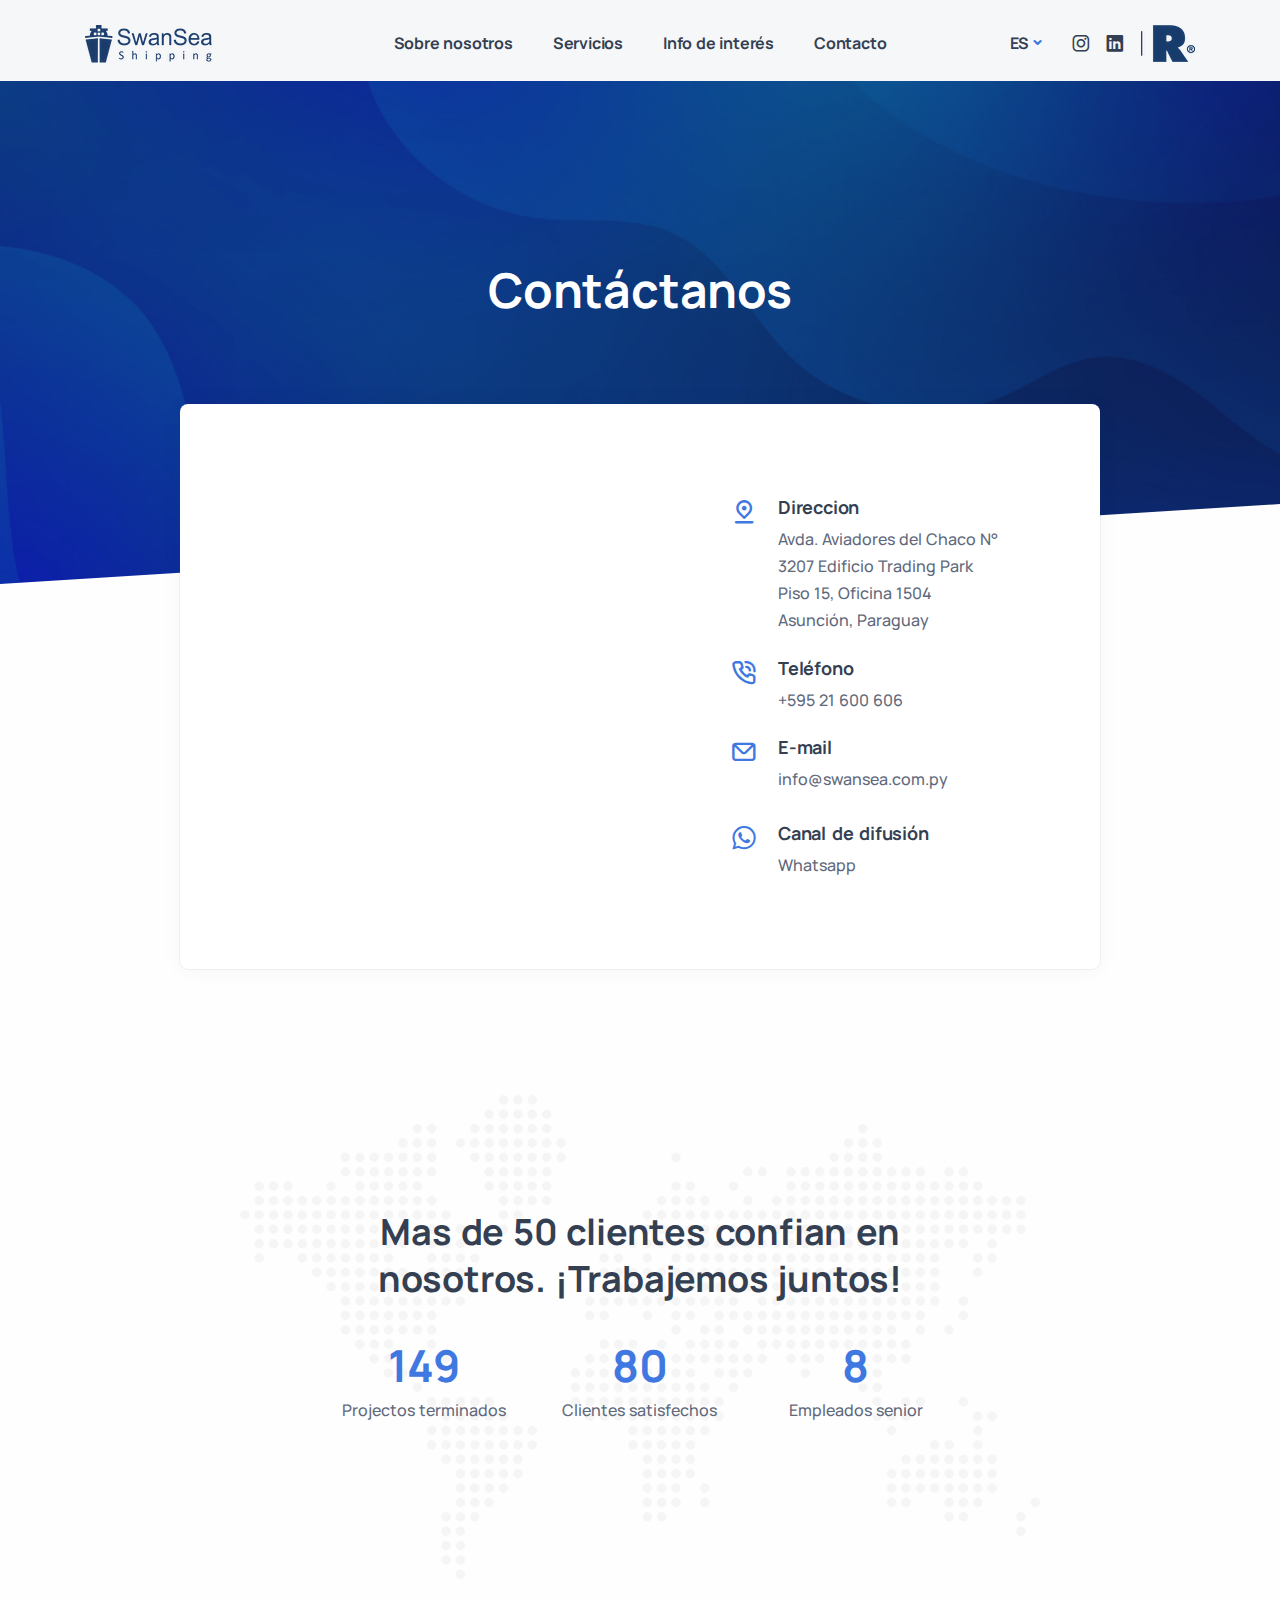
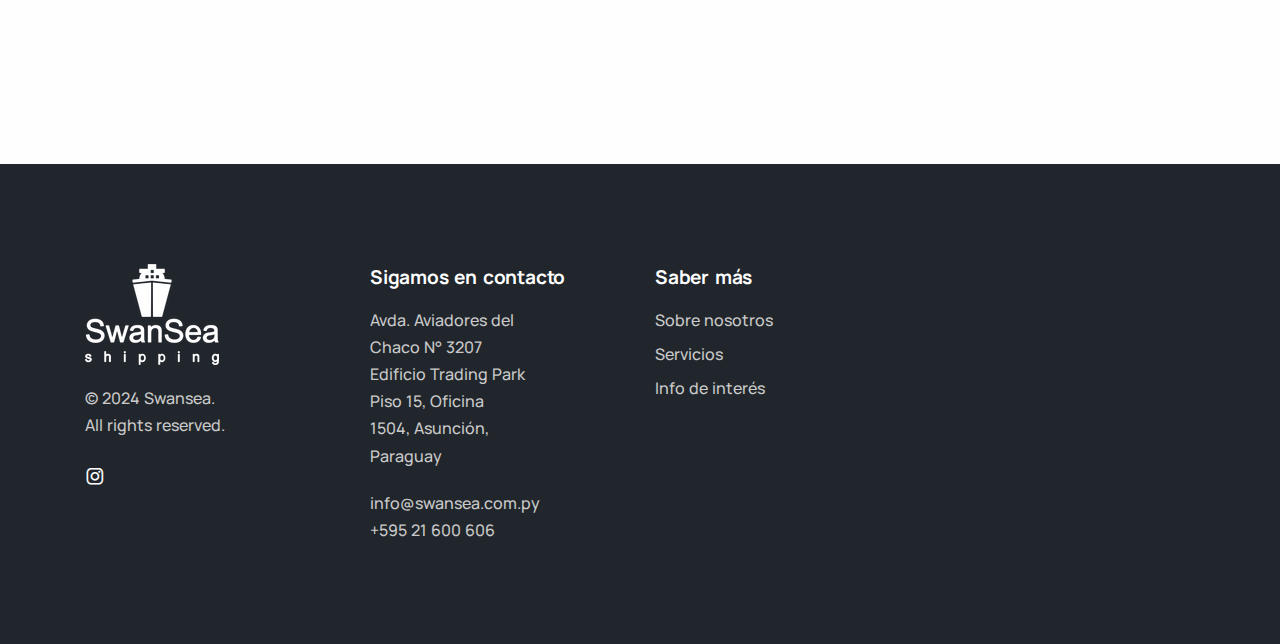
<file: contact.html>
<!DOCTYPE html>
<html lang="es">

<head>
    <meta charset="utf-8">
    <meta name="viewport" content="width=device-width, initial-scale=1.0">
    <meta name="description" content="Swansea Agencia Maritima PAraguay  - Yang Ming Line Paraguay.">
    <meta name="keywords" content="Yang Ming Paraguay, Yang Ming Line, Yang Ming, Swansea, Agencia Maritima Paraguay">
    <meta name="author" content="Repremar Group">
    <title>Swansea Shipping Agency</title>
    <link rel="shortcut icon" href="./assets/img/favicon.png">
    <link rel="stylesheet" href="./assets/css/plugins.css">
    <link rel="stylesheet" href="./assets/css/style.css">
</head>

<body>
    <div class="content-wrapper">
        <header class="wrapper bg-gray">
            <nav class="navbar navbar-expand-lg center-nav transparent navbar-light">
                <div class="container flex-lg-row flex-nowrap align-items-center">
                    <div class="navbar-brand w-100">
                        <a href="./index.html">
                            <img src="./assets/img/swanseaazulHorizontal.png" srcset="./assets/img/swanseaazulHorizontalx2 2x" alt="" />
                        </a>
                    </div>
                    <div class="navbar-collapse offcanvas offcanvas-nav offcanvas-start">
                        <div class="offcanvas-header d-lg-none">
                            <h3 class="text-white fs-30 mb-0">Swansea</h3>
                            <button type="button" class="btn-close btn-close-white" data-bs-dismiss="offcanvas" aria-label="Close"></button>
                        </div>
                        <div class="offcanvas-body ms-lg-auto d-flex flex-column h-100">
                            <ul class="navbar-nav">
                                <li class="nav-item dropdown dropdown-mega">
                                    <li class="nav-item dropdown">
                                        <a class="nav-link " href="./about.html">Sobre nosotros</a>
                                    </li>
                                    <li class="nav-item dropdown">
                                        <a class="nav-link " href="./services.html">Servicios</a>
                                    </li>
                                    <li class="nav-item dropdown">
                                        <a class="nav-link " href="./links.html">Info de interés</a>
                                    </li>
                                    <li class="nav-item dropdown">
                                        <a class="nav-link " href="./contact.html">Contacto</a>
                                    </li>
                            </ul>
                            <!-- /.navbar-nav -->
                            <div class="offcanvas-footer d-lg-none">
                                <div>
                                    <a href="mailto:info@swansea.com.py" class="link-inverse">info@swansea.com.py</a>
                                    <br />  +595 21 600 606<br />
                                    <nav class="nav social social-white mt-4">
                                        <a href="https://www.instagram.com/repremarshipping/"><i class="uil uil-instagram"></i></a>

                                    </nav>
                                    <!-- /.social -->
                                </div>
                            </div>
                            <!-- /.offcanvas-footer -->
                        </div>
                        <!-- /.offcanvas-body -->
                    </div>
                    <!-- /.navbar-collapse -->
                    <div class="navbar-other w-100 d-flex ms-auto">
                        <ul class="navbar-nav flex-row align-items-center ms-auto">

                            <!-- /.languaje -->
                            <li class="nav-item dropdown language-select text-uppercase">
                                <a class="nav-link dropdown-item dropdown-toggle" href="#" role="button" data-bs-toggle="dropdown" aria-haspopup="true" aria-expanded="false">Es</a>
                                <ul class="dropdown-menu">
                                    <li class="nav-item"><a class="dropdown-item" href="./contactEn.html">En</a></li>
                                    <li class="nav-item"><a class="dropdown-item" href="./contact.html">Es</a></li>
                                </ul>
                            </li>

                            <!-- /.social -->
                            <li class="nav-item">
                                <nav class="nav social social-muted justify-content-end text-end">
                                    <a href="https://www.instagram.com/repremarshipping/"><i class="uil uil-instagram"></i></a>
                                    <a href="https://www.linkedin.com/company/swansea-shipping//"><i class="uil uil-linkedin"></i></a>
                                </nav>

                            </li>

                            <li class="nav-item d-none d-md-block">
                                <a href="https://www.repremar.com">
                                    <img src="./assets/img/RGroup2.png" alt="Repremar Group Web" />
                                </a>
                            </li>

                            <li class="nav-item d-lg-none">
                                <button class="hamburger offcanvas-nav-btn"><span></span></button>
                            </li>
                        </ul>
                        <!-- /.navbar-nav -->
                    </div>
                    <!-- /.container -->
            </nav>
            <!-- /.navbar -->
        </header>
        <!-- /header -->
        <section class="wrapper image-wrapper bg-image bg-overlay bg-overlay-400 text-white" data-image-src="./assets/img/photos/bg3.jpg">
            <div class="container pt-17 pb-20 pt-md-19 pb-md-21 text-center">
                <div class="row">
                    <div class="col-lg-8 mx-auto">
                        <h1 class="display-1 mb-3 text-white">Contáctanos</h1>

                        <!-- /nav -->
                    </div>
                    <!-- /column -->
                </div>
                <!-- /.row -->
            </div>
            <!-- /.container -->
        </section>
        <!-- /section -->
        <section class="wrapper bg-light angled upper-end">
            <div class="container pb-11">
                <div class="row mb-14 mb-md-16">
                    <div class="col-xl-10 mx-auto mt-n19">
                        <div class="card">
                            <div class="row gx-0">
                                <div class="col-lg-6 align-self-stretch">
                                    <div class="map map-full rounded-top rounded-lg-start">
                                        <iframe src="https://www.google.com/maps/embed?pb=!1m14!1m8!1m3!1d14431.136345063507!2d-57.5545511!3d-25.2778477!3m2!1i1024!2i768!4f13.1!3m3!1m2!1s0x0%3A0xf42412f8ee82af8d!2sEdificio%20Trading%20Park!5e0!3m2!1ses!2suy!4v1672231977937!5m2!1ses!2suy" style="width:100%; height: 100%; border:0"
                                            allowfullscreen></iframe>

                                    </div>
                                    <!-- /.map -->
                                </div>
                                <!--/column -->
                                <div class="col-lg-6">
                                    <div class="p-10 p-md-11 p-lg-14">
                                        <div class="d-flex flex-row">
                                            <div>
                                                <div class="icon text-primary fs-28 me-4 mt-n1"> <i class="uil uil-location-pin-alt"></i> </div>
                                            </div>
                                            <div class="align-self-start justify-content-start">
                                                <h5 class="mb-1">Direccion</h5>
                                                <address>Avda. Aviadores del Chaco N° 3207 Edificio Trading Park <br> Piso 15, Oficina 1504 <br class="d-none d-md-block" />Asunción, Paraguay</address>
                                            </div>
                                        </div>
                                        <!--/div -->
                                        <div class="d-flex flex-row">
                                            <div>
                                                <div class="icon text-primary fs-28 me-4 mt-n1"> <i class="uil uil-phone-volume"></i> </div>
                                            </div>
                                            <div>
                                                <h5 class="mb-1">Teléfono</h5>
                                                <p>+595 21 600 606 </p>
                                            </div>
                                        </div>
                                        <!--/div -->
                                        <div class="d-flex flex-row">
                                            <div>
                                                <div class="icon text-primary fs-28 me-4 mt-n1"> <i class="uil uil-envelope"></i> </div>
                                            </div>
                                            <div>
                                                <h5 class="mb-1">E-mail</h5>
                                                <p class="mb-0"><a href="mailto:info@swansea.com.py" class="link-body">info@swansea.com.py</a></p>
                                            </div>
                                        </div>

                                        <br>
                                        <!--/div -->

                                        <div class="d-flex flex-row">
                                            <div>
                                                <div class="icon text-primary fs-28 me-4 mt-n1"> <i class="uil uil-whatsapp"></i> </div>
                                            </div>
                                            <div>
                                                <h5 class="mb-1">Canal de difusión</h5>
                                                <p class="mb-0"><a href="https://whatsapp.com/channel/0029VaADDlQA2pL7ddpLeB0b" class="link-body">Whatsapp</a></p>
                                            </div>
                                        </div>

                                        
                                        <!--/div -->
                                    </div>
                                    <!--/div -->
                                </div>
                                <!--/column -->
                            </div>
                            <!--/.row -->
                        </div>
                        <!-- /.card -->
                    </div>
                    <!-- /column -->
                </div>
                <!-- /.row 
                <div class="row">
                    <div class="col-lg-10 offset-lg-1 col-xl-8 offset-xl-2">
                        <h2 class="display-4 mb-3 text-center">Escríbenos desde el formulario</h2>
                        <p class="lead text-center mb-10">Responderemos tu mensaje a la brevedad.</p>
                        <form class="contact-form needs-validation" method="post" action="./assets/php/contact.php" novalidate>
                            <div class="messages"></div>
                            <div class="row gx-4">
                                <div class="col-md-6">
                                    <div class="form-floating mb-4">
                                        <input id="form_name" type="text" name="name" class="form-control" placeholder="Jane" required>
                                        <label for="form_name">Nombre *</label>
                                        <div class="valid-feedback"> ok! </div>
                                        <div class="invalid-feedback"> Por favor ingresa tu nombre. </div>
                                    </div>
                                </div>
                                <div class="col-md-6">
                                    <div class="form-floating mb-4">
                                        <input id="form_lastname" type="text" name="surname" class="form-control" placeholder="Doe" required>
                                        <label for="form_lastname">Apellido *</label>
                                        <div class="valid-feedback"> ok! </div>
                                        <div class="invalid-feedback"> Por favor ingresa tu apellido. </div>
                                    </div>
                                </div>
                                <div class="col-md-6">
                                    <div class="form-floating mb-4">
                                        <input id="form_email" type="email" name="email" class="form-control" placeholder="jane.doe@example.com" required>
                                        <label for="form_email">Email *</label>
                                        <div class="valid-feedback"> ok! </div>
                                        <div class="invalid-feedback"> Por favor ingresa una direccion de mail valida. </div>
                                    </div>
                                </div>
                                <div class="col-md-6">
                                    <div class="form-select-wrapper mb-4">
                                        <select class="form-select" id="form-select" name="department" required>
                      <option selected disabled value="">Selecciona el departamento al que quieres hacerle tu consulta</option>
                      <option value="Sales">Ventas</option>
                      <option value="Marketing">Operaciones</option>
                      <option value="Customer Support">Customer Service</option>
                    </select>
                                        <div class="valid-feedback"> ok! </div>
                                        <div class="invalid-feedback"> Por favor selecciona un departamento. </div>
                                    </div>
                                </div>
                                <div class="col-12">
                                    <div class="form-floating mb-4">
                                        <textarea id="form_message" name="message" class="form-control" placeholder="Your message" style="height: 150px" required></textarea>
                                        <label for="form_message">Mensaje *</label>
                                        <div class="valid-feedback"> Ok! </div>
                                        <div class="invalid-feedback"> Por favor ingresa tu mensaje. </div>
                                    </div>
                                </div>
                                <div class="col-12 text-center">
                                    <input type="submit" class="btn btn-primary rounded-pill btn-send mb-3" value="Enviar">
                                    <p class="text-muted"><strong>*</strong> Estos campos son requeridos.</p>
                                </div>
                            </div>
                        </form>
                    </div>
                </div>
            </div>
        </section>
 -->
                <section class="wrapper image-wrapper bg-auto no-overlay bg-image text-center bg-map" data-image-src="./assets/img/map.png">
                    <div class="container pt-0 pb-14 pt-md-16 pb-md-18">
                        <div class="row">
                            <div class="col-lg-9 col-xxl-8 mx-auto">
                                <h3 class="display-4 mb-8 px-xl-12">Mas de 50 clientes confian en nosotros. ¡Trabajemos juntos!</h3>
                            </div>
                            <!-- /.row -->
                        </div>
                        <!-- /column -->
                        <div class="row">
                            <div class="col-md-10 col-lg-9 col-xl-7 mx-auto">
                                <div class="row align-items-center counter-wrapper gy-4 gy-md-0">
                                    <div class="col-md-4 text-center">
                                        <h3 class="counter counter-lg text-primary">149</h3>
                                        <p>Projectos terminados</p>
                                    </div>
                                    <!--/column -->
                                    <div class="col-md-4 text-center">
                                        <h3 class="counter counter-lg text-primary">80</h3>
                                        <p>Clientes satisfechos</p>
                                    </div>
                                    <!--/column -->
                                    <div class="col-md-4 text-center">
                                        <h3 class="counter counter-lg text-primary">8</h3>
                                        <p>Empleados senior</p>
                                    </div>
                                    <!--/column -->
                                </div>
                                <!--/.row -->
                            </div>
                            <!-- /column -->
                        </div>
                        <!-- /.row -->
                    </div>
                    <!-- /.container -->
                </section>
                <!-- /section -->
            </div>
            <!-- /.content-wrapper -->
            <footer class="bg-dark text-inverse mt-0 mt-md-16">
                <div class="container py-13 py-md-15">
                    <div class="row gy-6 gy-lg-0">
                        <div class="col-md-4 col-lg-3">
                            <div class="widget">
                                <img class="mb-4" src="./assets/img/swanseablancolight.png" srcset="./assets/img/swanseaazulHorizontalx2 2x" alt="" />
                                <p class="mb-4">© 2024 Swansea. <br class="d-none d-lg-block" />All rights reserved.</p>
                                <nav class="nav social social-white">
                                    <a href="https://www.instagram.com/repremarshipping/"><i class="uil uil-instagram"></i></a>
                                </nav>
                                <!-- /.social -->
                            </div>
                            <!-- /.widget -->
                        </div>
                        <!-- /column -->
                        <div class="col-md-4 col-lg-3">
                            <div class="widget">
                                <h4 class="widget-title text-white mb-3">Sigamos en contacto</h4>
                                <address class="pe-xl-15 pe-xxl-17">Avda. Aviadores del Chaco N° 3207 Edificio Trading Park Piso 15, Oficina 1504, Asunción, Paraguay</address>
                                <a href="mailto:info@swansea.com.py">info@swansea.com.py</a><br /> +595 21 600 606
                            </div>
                            <!-- /.widget -->
                        </div>
                        <!-- /column -->
                        <div class="col-md-4 col-lg-3">
                            <div class="widget">
                                <h4 class="widget-title text-white mb-3">Saber más</h4>
                                <ul class="list-unstyled  mb-0">
                                    <li><a href="./about.html">Sobre nosotros</a></li>
                                    <li><a href="./services.html">Servicios</a></li>
                                    <li><a href="./links.html">Info de interés</a></li>
                                </ul>
                            </div>
                            <!-- /.widget -->
                        </div>
                        <!-- /column -->
                        <div class="col-md-12 col-lg-3">
                            <div class="widget">

                                <!-- /.widget -->
                            </div>
                            <!-- /column -->
                        </div>
                        <!--/.row -->
                    </div>
                    <!-- /.container -->
            </footer>
            <div class="progress-wrap">
                <svg class="progress-circle svg-content" width="100%" height="100%" viewBox="-1 -1 102 102">
      <path d="M50,1 a49,49 0 0,1 0,98 a49,49 0 0,1 0,-98" />
    </svg>
            </div>
            <script src="./assets/js/plugins.js"></script>
            <script src="./assets/js/theme.js"></script>
</body>

</html>
</file>
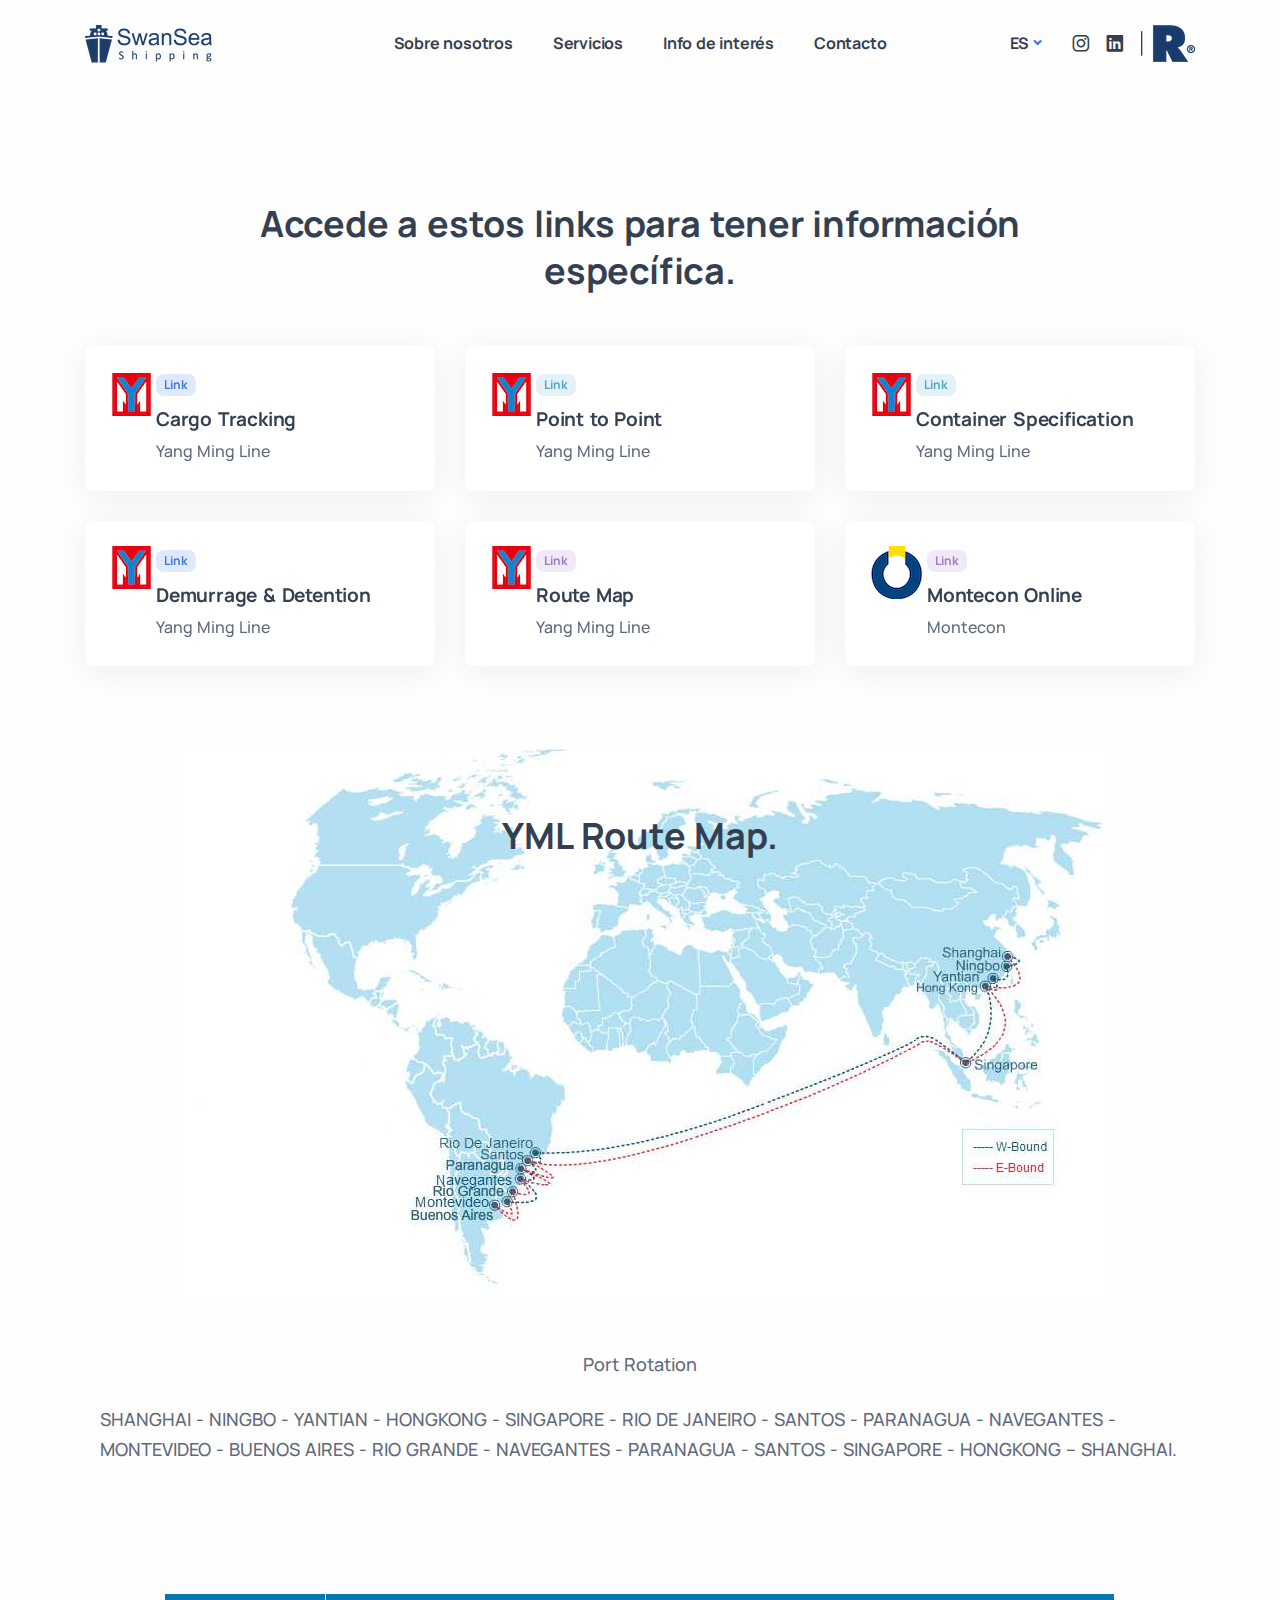
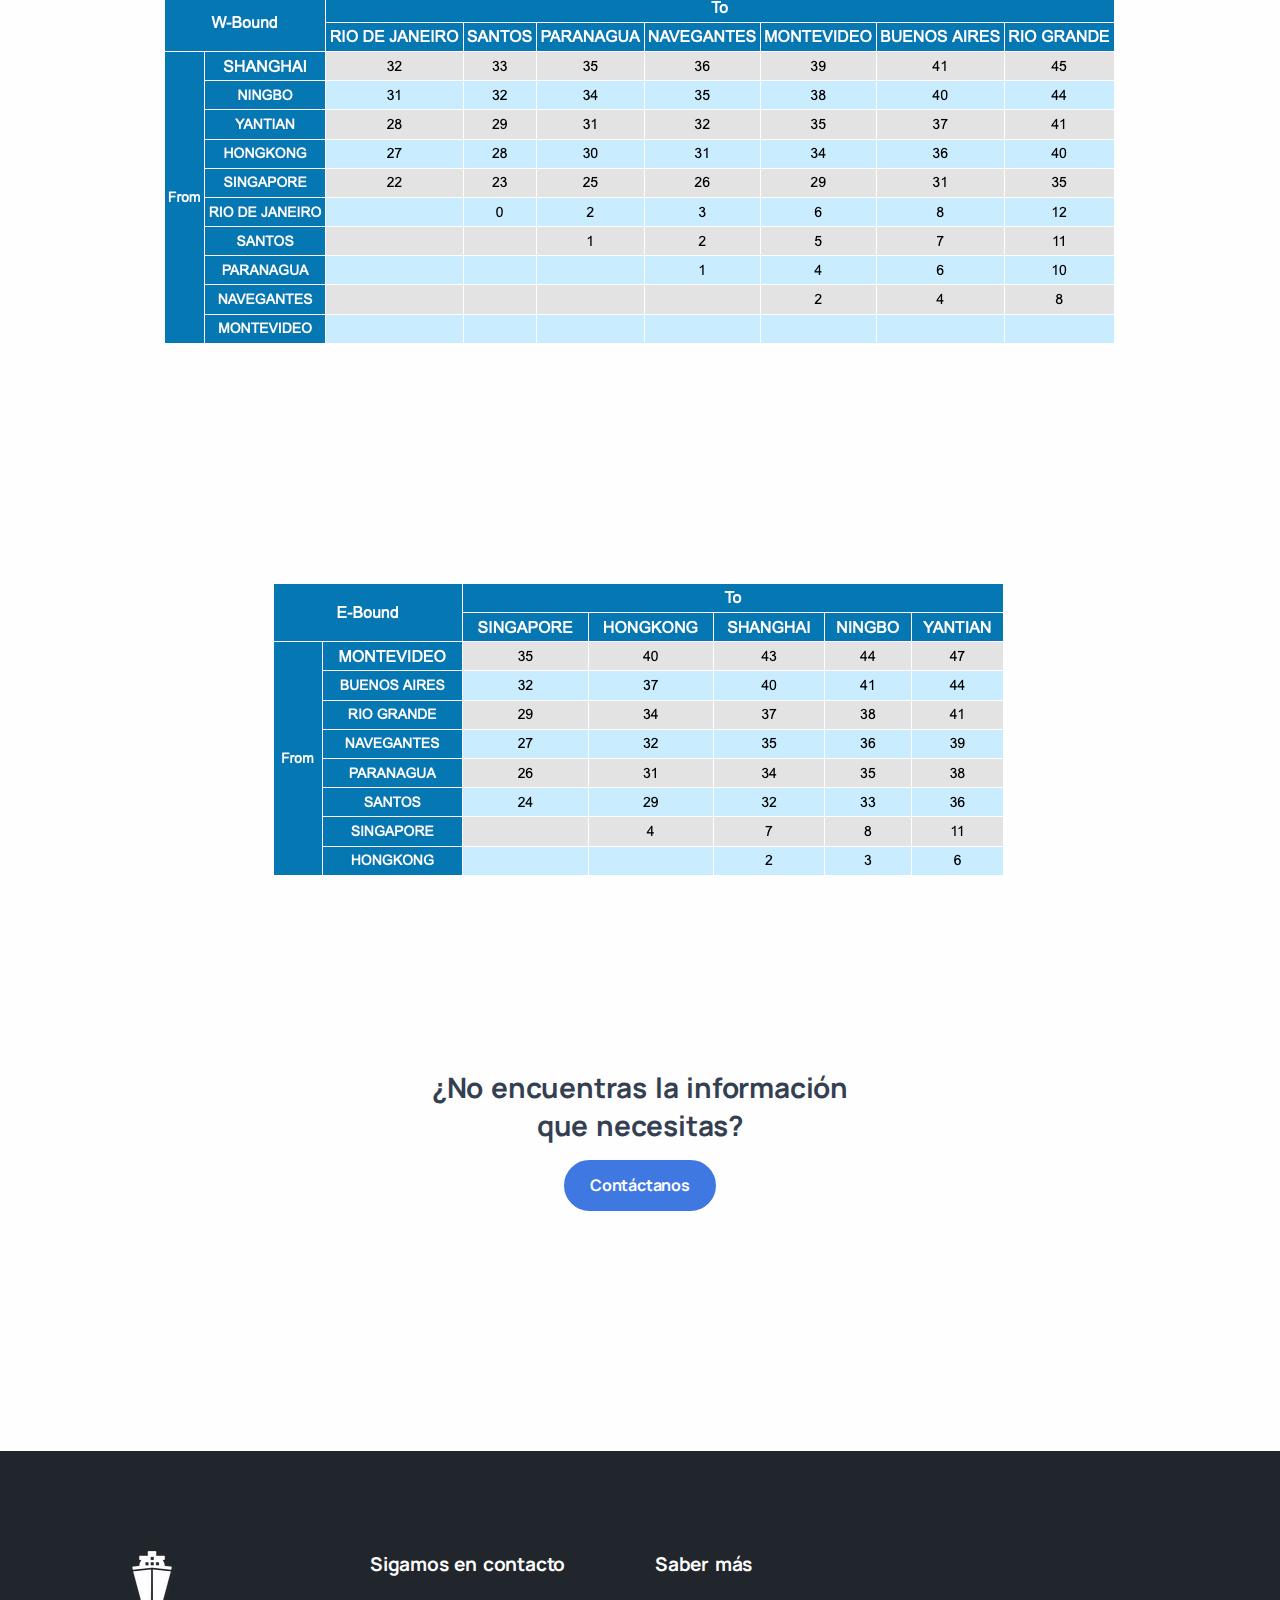
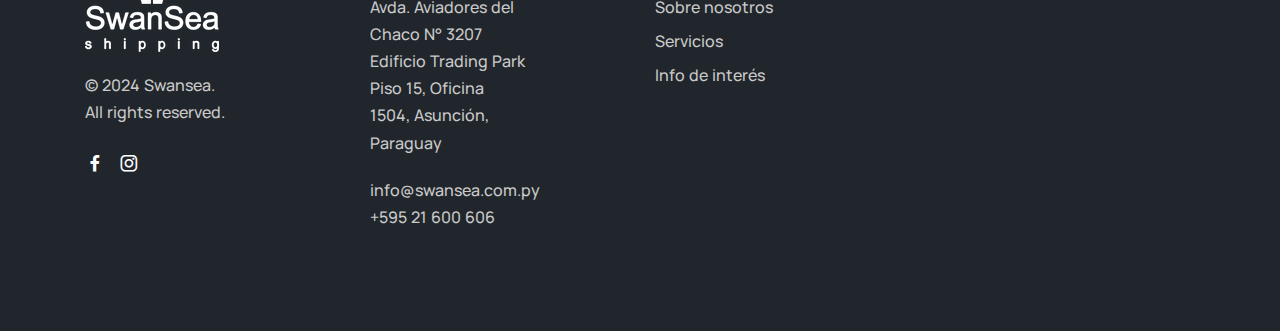
<file: links.html>
<!DOCTYPE html>
<html lang="es">

<head>
    <meta charset="utf-8">
    <meta name="viewport" content="width=device-width, initial-scale=1.0">
    <meta name="description" content="Swansea Agencia Maritima PAraguay  - Yang Ming Line Paraguay.">
    <meta name="keywords" content="Yang Ming Paraguay, Yang Ming Line, Yang Ming, Swansea, Agencia Maritima Paraguay">
    <meta name="author" content="Repremar Group">
    <title>Swansea Shipping Agency</title>
    <link rel="shortcut icon" href="./assets/img/favicon.png">
    <link rel="stylesheet" href="./assets/css/plugins.css">
    <link rel="stylesheet" href="./assets/css/style.css">
</head>

<body>
    <div class="content-wrapper">
        <header class="wrapper bg-light">
            <nav class="navbar navbar-expand-lg center-nav transparent navbar-light">
                <div class="container flex-lg-row flex-nowrap align-items-center">
                    <div class="navbar-brand w-100">
                        <a href="./index.html">
                            <img src="./assets/img/swanseaazulHorizontal.png" srcset="./assets/img/swanseaazulHorizontalx2 2x" alt="" />
                        </a>
                    </div>
                    <div class="navbar-collapse offcanvas offcanvas-nav offcanvas-start">
                        <div class="offcanvas-header d-lg-none">
                            <h3 class="text-white fs-30 mb-0">SWANSEA</h3>
                            <button type="button" class="btn-close btn-close-white" data-bs-dismiss="offcanvas" aria-label="Close"></button>
                        </div>
                        <div class="offcanvas-body ms-lg-auto d-flex flex-column h-100">
                            <ul class="navbar-nav">
                                <li class="nav-item dropdown dropdown-mega">
                                    <li class="nav-item dropdown">
                                        <a class="nav-link " href="./about.html">Sobre nosotros</a>
                                    </li>
                                    <li class="nav-item dropdown">
                                        <a class="nav-link " href="./services.html">Servicios</a>
                                    </li>
                                    <li class="nav-item dropdown">
                                        <a class="nav-link" href="./links.html">Info de interés</a>
                                    </li>
                                    <li class="nav-item dropdown">
                                        <a class="nav-link " href="./contact.html">Contacto</a>
                                    </li>
                            </ul>
                            <!-- /.navbar-nav -->
                            <div class="offcanvas-footer d-lg-none">
                                <div>
                                    <a href="mailto:info@swansea.com.py" class="link-inverse">info@swansea.com.py</a>
                                    <br />  +595 21 600 606<br />
                                    <nav class="nav social social-white mt-4">
                                        <a href="https://www.instagram.com/repremarshipping/"><i class="uil uil-instagram"></i></a>
                            
                                    </nav>
                                    <!-- /.social -->
                                </div>
                            </div>
                            <!-- /.offcanvas-footer -->
                        </div>
                        <!-- /.offcanvas-body -->
                    </div>
                    <!-- /.navbar-collapse -->
                    <div class="navbar-other w-100 d-flex ms-auto">
                        <ul class="navbar-nav flex-row align-items-center ms-auto">

                            <!-- /.languaje -->
                            <li class="nav-item dropdown language-select text-uppercase">
                                <a class="nav-link dropdown-item dropdown-toggle" href="#" role="button" data-bs-toggle="dropdown" aria-haspopup="true" aria-expanded="false">Es</a>
                                <ul class="dropdown-menu">
                                    <li class="nav-item"><a class="dropdown-item" href="linkesEn.html">En</a></li>
                                    <li class="nav-item"><a class="dropdown-item" href="links.html">Es</a></li>
                                </ul>
                            </li>

                            <!-- /.social -->
                            <li class="nav-item">
                                <nav class="nav social social-muted justify-content-end text-end">
                                    <a href="https://www.instagram.com/repremarshipping/"><i class="uil uil-instagram"></i></a>
                                    <a href="https://www.linkedin.com/company/swansea-shipping//"><i class="uil uil-linkedin"></i></a>
                                </nav>

                            </li>

                            <li class="nav-item d-none d-md-block">
                                <a href="https://www.repremar.com">
                                    <img src="./assets/img/RGroup2.png" alt="Repremar Group Web" />
                                </a>
                            </li>

                            <li class="nav-item d-lg-none">
                                <button class="hamburger offcanvas-nav-btn"><span></span></button>
                            </li>
                        </ul>
                        <!-- /.navbar-nav -->
                    </div>
                    <!-- /.container -->
            </nav>
            <!-- /.navbar -->
        </header>
        <!-- /header -->

        <!-- /section -->

        <section class="wrapper bg-light">
            <div class="container py-14 py-md-16">
                <div class="row text-center">
                    <div class="col-xl-10 mx-auto">
                        <h3 class="display-4 mb-10 px-xxl-15">Accede a estos links para tener información específica.</h3>
                    </div>
                    <!-- /column -->
                </div>
                <!-- /.row -->
                <div class="row gy-6">
                    <div class="col-md-6 col-lg-4">
                        <a href="https://www.yangming.com/e-service/track_trace/track_trace_cargo_tracking.aspx" class="card shadow-lg lift h-100">
                            <div class="card-body p-5 d-flex flex-row">
                                <span style="padding-right:3px; padding-top: 3px;">

                                    <img class="manImg" src="assets/img/ymllogo.png"></img>
                                
                                </span>
                                <div>
                                    <span class="badge bg-pale-blue text-blue rounded py-1 mb-2">Link</span>
                                    <h4 class="mb-1">Cargo Tracking</h4>
                                    <p class="mb-0 text-body">Yang Ming Line</p>
                                </div>
                            </div>
                        </a>
                    </div>
                    <!--/column -->
                    <div class="col-md-6 col-lg-4">
                        <a href="https://www.yangming.com/e-service/schedule/pointtopoint.aspx" class="card shadow-lg lift h-100">
                            <div class="card-body p-5 d-flex flex-row">
                                <span style="padding-right:3px; padding-top: 3px;">

                                    <img class="manImg" src="assets/img/ymllogo.png"></img>
                                
                                </span>
                                <div>
                                    <span class="badge bg-pale-aqua text-aqua rounded py-1 mb-2">Link</span>
                                    <h4 class="mb-1">Point to Point</h4>
                                    <p class="mb-0 text-body">Yang Ming Line</p>
                                </div>
                            </div>
                        </a>
                    </div>

                    <div class="col-md-6 col-lg-4">
                        <a href="https://www.yangming.com/service/service_network/containerequipment.aspx" class="card shadow-lg lift h-100">
                            <div class="card-body p-5 d-flex flex-row">
                                <span style="padding-right:3px; padding-top: 3px;">

                                    <img class="manImg" src="assets/img/ymllogo.png"></img>
                                
                                </span>
                                <div>
                                    <span class="badge bg-pale-aqua text-aqua rounded py-1 mb-2">Link</span>
                                    <h4 class="mb-1">Container Specification</h4>
                                    <p class="mb-0 text-body">Yang Ming Line</p>
                                </div>
                            </div>
                        </a>
                    </div>





                    <!--/column -->
                    <div class="col-md-6 col-lg-4">
                        <a href="https://www.yangming.com/e-service/demdet/demdet.aspx" class="card shadow-lg lift h-100">
                            <div class="card-body p-5 d-flex flex-row">
                                <div>
                                    <span style="padding-right:3px; padding-top: 3px;">

                                        <img class="manImg" src="assets/img/ymllogo.png"></img>
                                    
                                    </span>
                                </div>
                                <div>
                                    <span class="badge bg-pale-blue text-blue rounded py-1 mb-2">Link</span>
                                    <h4 class="mb-1">Demurrage & Detention</h4>
                                    <p class="mb-0 text-body">Yang Ming Line</p>
                                </div>
                            </div>
                        </a>
                    </div>
                    <!--/column -->
                    <div class="col-md-6 col-lg-4">
                        <a href="https://www.yangming.com/service/service_network/routemap.aspx" class="card shadow-lg lift h-100">
                            <div class="card-body p-5 d-flex flex-row">
                                <div>
                                    <span style="padding-right:3px; padding-top: 3px;">

                                        <img class="manImg" src="assets/img/ymllogo.png"></img>
                                    
                                    </span>
                                </div>
                                <div>
                                    <span class="badge bg-pale-violet text-violet rounded py-1 mb-2">Link</span>
                                    <h4 class="mb-1">Route Map</h4>
                                    <p class="mb-0 text-body">Yang Ming Line</p>
                                </div>
                            </div>
                        </a>
                    </div>
                    <div class="col-md-6 col-lg-4">
                        <a href="https://online.montecon.com.uy/Default.aspx" class="card shadow-lg lift h-100">
                            <div class="card-body p-5 d-flex flex-row">
                                <div>
                                    <span style="padding-right:3px; padding-top: 3px;">

                                        <img class="manImg" src="assets/img/monteconlogo.png"></img>
                                    
                                    </span>
                                </div>
                                <div>
                                    <span class="badge bg-pale-violet text-violet rounded py-1 mb-2">Link</span>
                                    <h4 class="mb-1">Montecon Online</h4>
                                    <p class="mb-0 text-body">Montecon</p>
                                </div>
                            </div>
                        </a>
                    </div>

                    <!--/column -->
                </div>
                <br>



                <section class="wrapper image-wrapper bg-auto no-overlay bg-image text-center py-14 py-md-16 bg-map" data-image-src="./assets/img/routemap.jpg">
                    <div class="row text-center">
                        <div class="col-xl-10 mx-auto">
                            <h3 class="display-4 mb-10 px-xxl-15">YML Route Map.</h3>
                        </div>
                        <!-- /column -->
                    </div>
                    <div class="container py-0 py-md-18">
                        <div class="row">
                            <div class="col-lg-6 col-xl-5 mx-auto">

                            </div>
                            <!-- /column -->
                        </div>

                        <!-- /.row -->
                    </div>
                    <!-- /.container -->
                </section>
                <!-- /section -->
                <p class="lead mb-5 px-md-16 px-lg-3" align="center">Port Rotation </p>
                <p class="lead mb-5 px-md-16 px-lg-3">SHANGHAI - NINGBO - YANTIAN - HONGKONG - SINGAPORE - RIO DE JANEIRO - SANTOS - PARANAGUA - NAVEGANTES - MONTEVIDEO - BUENOS AIRES - RIO GRANDE - NAVEGANTES - PARANAGUA - SANTOS - SINGAPORE - HONGKONG – SHANGHAI.</p>

                <section class="wrapper image-wrapper bg-auto no-overlay bg-image text-center py-14 py-md-16 bg-map" data-image-src="./assets/img/wbound.png">
                    <div class="container py-0 py-md-18">
                        <div class="row">
                            <div class="col-lg-6 col-xl-5 mx-auto">


                            </div>
                            <!-- /column -->
                        </div>
                        <!-- /.row -->
                    </div>
                    <!-- /.container -->
                </section>
                <!-- /section -->

                <section class="wrapper image-wrapper bg-auto no-overlay bg-image text-center py-14 py-md-16 bg-map" data-image-src="./assets/img/ebound.png">
                    <div class="container py-0 py-md-18">
                        <div class="row">
                            <div class="col-lg-6 col-xl-5 mx-auto">

                            </div>
                            <!-- /column -->
                        </div>
                        <!-- /.row -->
                    </div>
                    <!-- /.container -->
                </section>
                <!-- /section -->


                <!--/.row -->
                <div class="row mt-11">
                    <div class="col-lg-6 col-xl-5 mx-auto text-center">
                        <h2 class="display-6 mb-3">¿No encuentras la información que necesitas?</h2>
                        <a href="./contact.html" class="btn btn-primary rounded-pill">Contáctanos</a>
                    </div>
                    <!-- /column -->
                </div>
                <!-- /.row -->
            </div>
            <!-- /.container -->
        </section>
        <!-- /section -->


        <!-- /section -->
        </div>
        <!-- /.content-wrapper -->
        <footer class="bg-dark text-inverse mt-0 mt-md-16">
            <div class="container py-13 py-md-15">
                <div class="row gy-6 gy-lg-0">
                    <div class="col-md-4 col-lg-3">
                        <div class="widget">
                            <img class="mb-4" src="./assets/img/swanseablancolight.png" srcset="./assets/img/swanseaazulHorizontalx2 2x" alt="" />
                            <p class="mb-4">© 2024 Swansea. <br class="d-none d-lg-block" />All rights reserved.</p>
                            <nav class="nav social social-white">
                                <a href="#"><i class="uil uil-facebook-f"></i></a>
                                <a href="#"><i class="uil uil-instagram"></i></a>
                            </nav>
                            <!-- /.social -->
                        </div>
                        <!-- /.widget -->
                    </div>
                    <!-- /column -->
                    <div class="col-md-4 col-lg-3">
                        <div class="widget">
                            <h4 class="widget-title text-white mb-3">Sigamos en contacto</h4>
                            <address class="pe-xl-15 pe-xxl-17">Avda. Aviadores del Chaco N° 3207 Edificio Trading Park Piso 15, Oficina 1504, Asunción, Paraguay</address>
                            <a href="mailto:info@swansea.com.py">info@swansea.com.py</a><br /> +595 21 600 606
                        </div>
                        <!-- /.widget -->
                    </div>
                    <!-- /column -->
                    <div class="col-md-4 col-lg-3">
                        <div class="widget">
                            <h4 class="widget-title text-white mb-3">Saber más</h4>
                            <ul class="list-unstyled  mb-0">
                                <li><a href="./about.html">Sobre nosotros</a></li>
                                <li><a href="./services.html">Servicios</a></li>
                                <li><a href="./links.html">Info de interés</a></li>
                            </ul>
                        </div>
                        <!-- /.widget -->
                    </div>
                    <!-- /column -->
                    <div class="col-md-12 col-lg-3">
                        <div class="widget">

                            <!-- /.widget -->
                        </div>
                        <!-- /column -->
                    </div>
                    <!--/.row -->
                </div>
                <!-- /.container -->
        </footer>
        <div class="progress-wrap">
            <svg class="progress-circle svg-content" width="100%" height="100%" viewBox="-1 -1 102 102">
      <path d="M50,1 a49,49 0 0,1 0,98 a49,49 0 0,1 0,-98" />
    </svg>
        </div>
        <script src="./assets/js/plugins.js"></script>
        <script src="./assets/js/theme.js"></script>
</body>

</html>
</file>
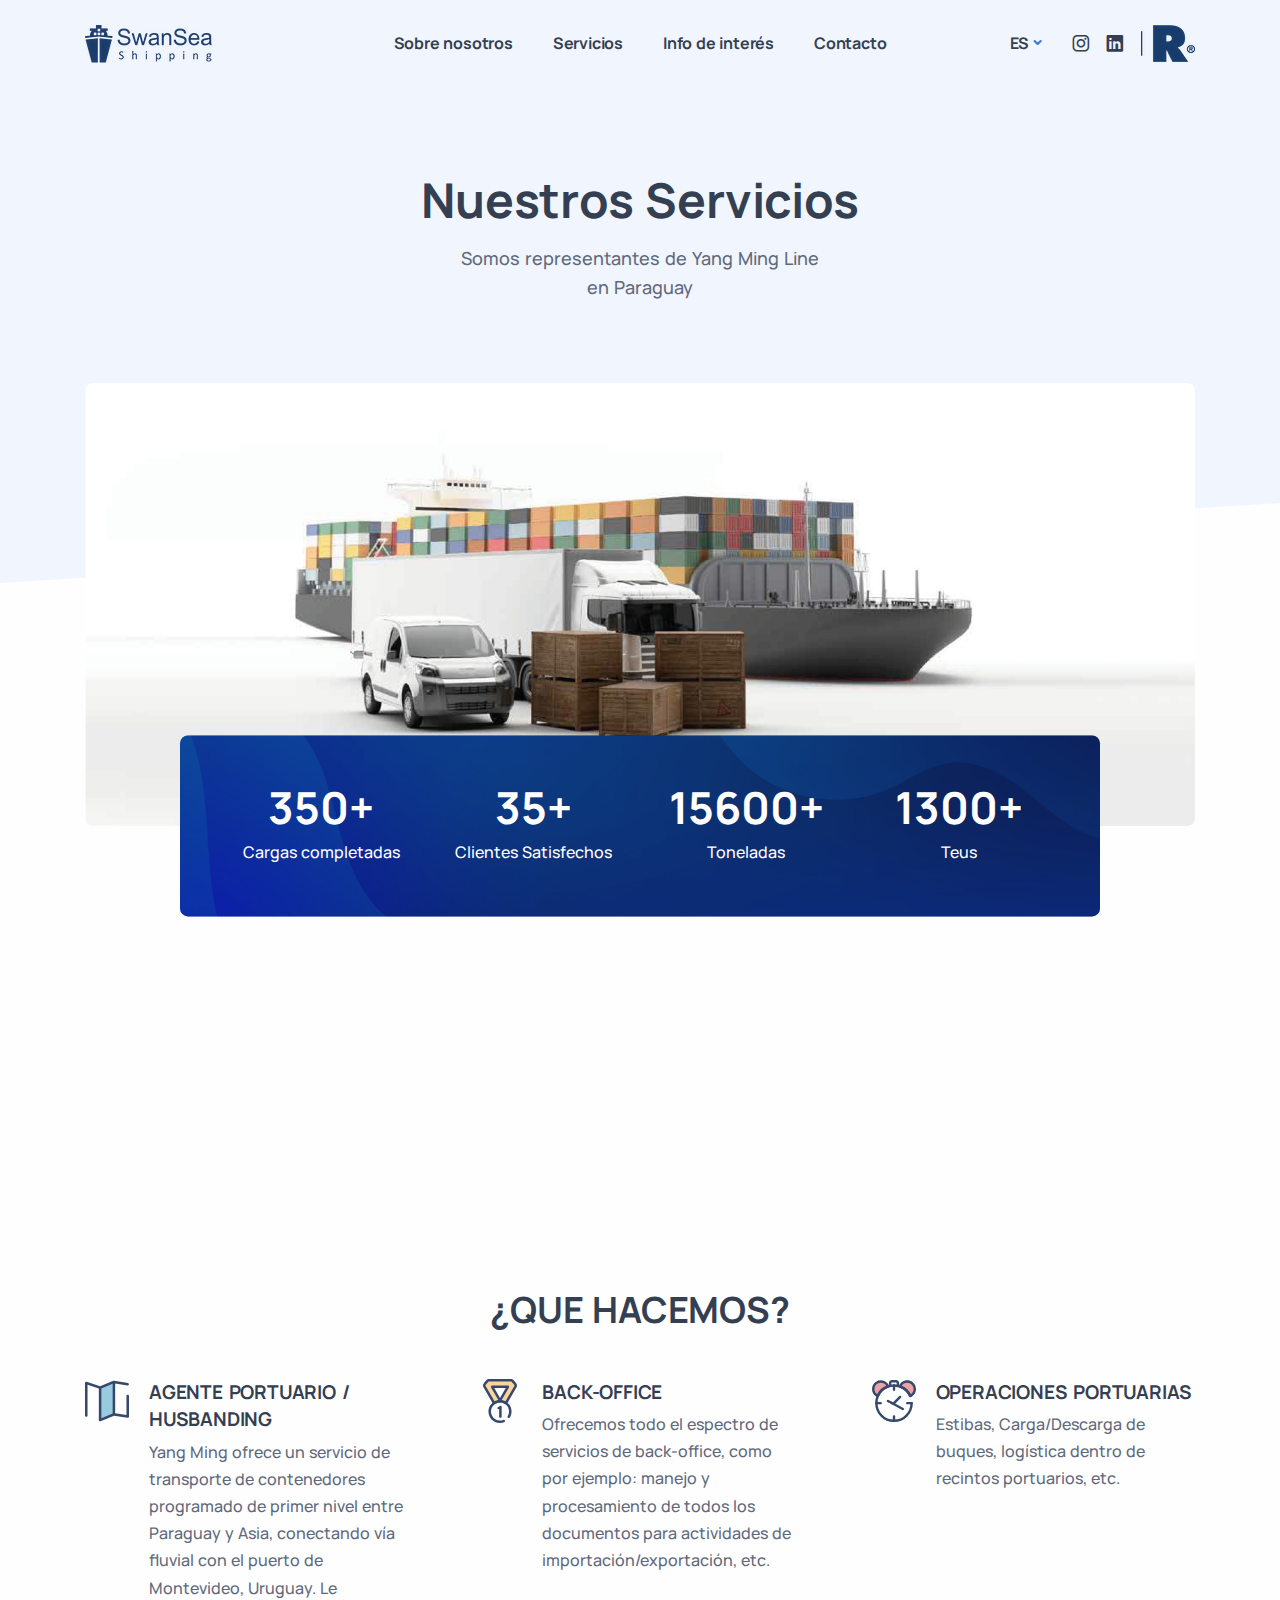
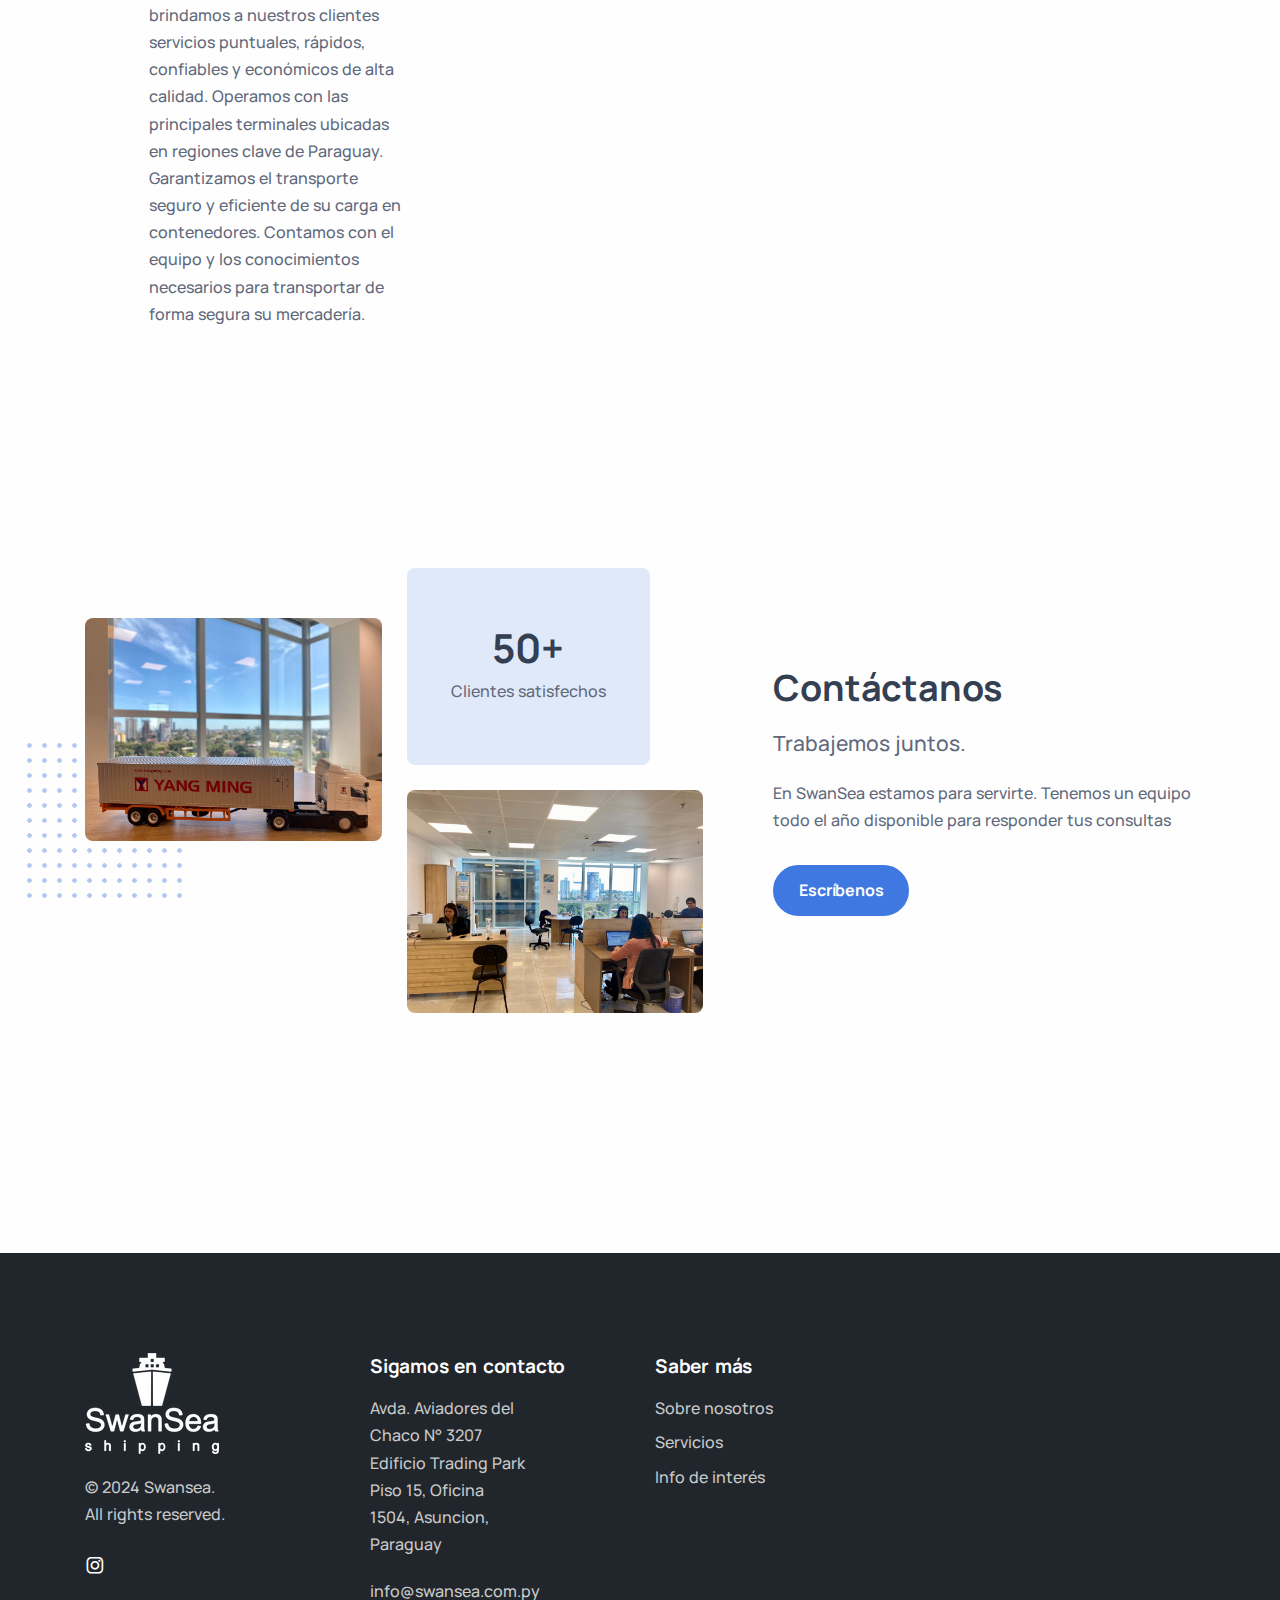
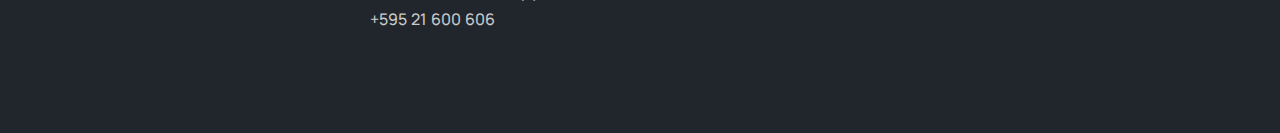
<file: services.html>
<!DOCTYPE html>
<html lang="es">

<head>
    <meta charset="utf-8">
    <meta name="viewport" content="width=device-width, initial-scale=1.0">
    <meta name="description" content="Swansea Agencia Maritima PAraguay  - Yang Ming Line Paraguay.">
    <meta name="keywords" content="Yang Ming Paraguay, Yang Ming Line, Yang Ming, Swansea, Agencia Maritima Paraguay">
    <meta name="author" content="Repremar Group">
    <title>Swansea Agencia Marítima</title>
    <link rel="shortcut icon" href="./assets/img/favicon.png">
    <link rel="stylesheet" href="./assets/css/plugins.css">
    <link rel="stylesheet" href="./assets/css/style.css">
</head>

<body>
    <div class="content-wrapper">
        <header class="wrapper bg-soft-primary">
            <nav class="navbar navbar-expand-lg center-nav transparent navbar-light">
                <div class="container flex-lg-row flex-nowrap align-items-center">
                    <div class="navbar-brand w-100">
                        <a href="./index.html">
                            <img src="./assets/img/swanseaazulHorizontal.png" srcset="./assets/img/swanseaazulHorizontalx2.png 2x" alt="" />
                        </a>
                    </div>
                    <div class="navbar-collapse offcanvas offcanvas-nav offcanvas-start">
                        <div class="offcanvas-header d-lg-none">
                            <h3 class="text-white fs-30 mb-0">SWANSEA</h3>
                            <button type="button" class="btn-close btn-close-white" data-bs-dismiss="offcanvas" aria-label="Close"></button>
                        </div>
                        <div class="offcanvas-body ms-lg-auto d-flex flex-column h-100">
                            <ul class="navbar-nav">
                                <li class="nav-item dropdown dropdown-mega">
                                    <li class="nav-item dropdown">
                                        <a class="nav-link " href="./about.html">Sobre nosotros</a>
                                    </li>
                                    <li class="nav-item dropdown">
                                        <a class="nav-link " href="./services.html">Servicios</a>
                                    </li>
                                    <li class="nav-item dropdown">
                                        <a class="nav-link " href="./links.html">Info de interés</a>
                                    </li>
                                    <li class="nav-item dropdown">
                                        <a class="nav-link " href="./contact.html">Contacto</a>
                                    </li>
                            </ul>
                            <!-- /.navbar-nav -->
<!-- /.navbar-nav -->
<div class="offcanvas-footer d-lg-none">
    <div>
        <a href="mailto:info@swansea.com.py" class="link-inverse">info@swansea.com.py</a>
        <br />  +595 21 600 606<br />
        <nav class="nav social social-white mt-4">
            <a href="https://www.instagram.com/repremarshipping/"><i class="uil uil-instagram"></i></a>

        </nav>
        <!-- /.social -->
    </div>
</div>
                            <!-- /.offcanvas-footer -->
                        </div>
                        <!-- /.offcanvas-body -->
                    </div>
                    <!-- /.navbar-collapse -->
                    <div class="navbar-other w-100 d-flex ms-auto">
                        <ul class="navbar-nav flex-row align-items-center ms-auto">

                            <!-- /.languaje -->
                            <li class="nav-item dropdown language-select text-uppercase">
                                <a class="nav-link dropdown-item dropdown-toggle" href="#" role="button" data-bs-toggle="dropdown" aria-haspopup="true" aria-expanded="false">Es</a>
                                <ul class="dropdown-menu">
                                    <li class="nav-item"><a class="dropdown-item" href="servicesEn.html">En</a></li>
                                    <li class="nav-item"><a class="dropdown-item" href="services.html">Es</a></li>
                                </ul>
                            </li>

                            <!-- /.social -->
                            <li class="nav-item">
                                <nav class="nav social social-muted justify-content-end text-end">
                                    <a href="https://www.instagram.com/repremarshipping/"><i class="uil uil-instagram"></i></a>
                                    <a href="https://www.linkedin.com/company/swansea-shipping//"><i class="uil uil-linkedin"></i></a>
                                </nav>

                            </li>

                            <li class="nav-item d-none d-md-block">
                                <a href="https://www.repremar.com">
                                    <img src="./assets/img/RGroup2.png" alt="Repremar Group Web" />
                                </a>
                            </li>

                            <li class="nav-item d-lg-none">
                                <button class="hamburger offcanvas-nav-btn"><span></span></button>
                            </li>
                        </ul>
                        <!-- /.navbar-nav -->
                    </div>
                    <!-- /.navbar-other -->
                </div>
                <!-- /.container -->
            </nav>
            <!-- /.navbar -->
        </header>
        <!-- /header -->
        <section class="wrapper bg-soft-primary">
            <div class="container pt-10 pb-19 pt-md-14 pb-md-20 text-center">
                <div class="row">
                    <div class="col-md-8 col-lg-7 col-xl-6 col-xxl-5 mx-auto mb-11">
                        <h1 class="display-1 mb-3">Nuestros Servicios</h1>
                        <p class="lead px-lg-7 px-xl-7 px-xxl-6">Somos representantes de Yang Ming Line <br> en Paraguay</p>
                    </div>
                    <!-- /column -->
                </div>
                <!-- /.row -->
            </div>
            <!-- /.container -->
        </section>
        <!-- /section -->

        <section class="wrapper bg-light angled upper-end">
            <div class="container pb-14 pb-md-16">
                <div class="row mb-8">
                    <div class="col-12 mt-n20">
                        <figure class="rounded"><img src="./assets/img/photos/serviciospic.png" srcset="./assets/img/photos/serviciospic.png 2x" alt="" /></figure>
                        <div class="row">
                            <div class="col-xl-10 mx-auto">
                                <div class="card image-wrapper bg-full bg-image bg-overlay bg-overlay-400 text-white mt-n5 mt-lg-0 mt-lg-n50p mb-lg-n50p border-radius-lg-top" data-image-src="./assets/img/photos/bg3.jpg">
                                    <div class="card-body p-9 p-xl-10">
                                        <div class="row align-items-center counter-wrapper gy-4 text-center">
                                            <div class="col-6 col-lg-3">
                                                <h3 class="counter counter-lg text-white">500+</h3>
                                                <p>Cargas completadas</p>
                                            </div>
                                            <!--/column -->
                                            <div class="col-6 col-lg-3">
                                                <h3 class="counter counter-lg text-white">50+</h3>
                                                <p>Clientes Satisfechos</p>
                                            </div>
                                            <!--/column -->

                                            <div class="col-6 col-lg-3">
                                                <h3 class="counter counter-lg text-white">24000+</h3>
                                                <p>Toneladas</p>
                                            </div>

                                            <div class="col-6 col-lg-3">
                                                <h3 class="counter counter-lg text-white">2000+</h3>
                                                <p>Teus</p>
                                            </div>
                                        </div>
                                        <!--/.row -->
                                    </div>
                                    <!--/.card-body -->
                                </div>
                                <!--/.card -->
                            </div>
                            <!-- /column -->
                        </div>
                        <!-- /.row -->
                    </div>
                    <!-- /column -->
                </div>

            </div>
            <!-- /.container -->
        </section>
        <!-- /section -->

        <section class="wrapper bg-light">
            <div class="container py-14 py-md-16">
                <div class="row text-center">
                    <div class="col-md-10 offset-md-1 col-lg-8 offset-lg-2">
                        <h3 class="display-4 mb-9 px-xl-11">¿QUE HACEMOS?</h3>
                    </div>
                    <!-- /column -->
                </div>
                <!-- /.row -->
                <div class="row gx-lg-8 gx-xl-12 gy-8">
                    <div class="col-md-6 col-lg-4">
                        <div class="d-flex flex-row">
                            <div>
                                <img src="./assets/img/icons/lineal/map.svg" class="svg-inject icon-svg icon-svg-sm text-aqua me-4" alt="" />
                            </div>
                            <div>
                                <h4 class="mb-1">AGENTE PORTUARIO / HUSBANDING</h4>
                                <p class="mb-0">Yang Ming ofrece un servicio de transporte de contenedores programado de primer nivel entre Paraguay y Asia, conectando vía fluvial con el puerto de Montevideo, Uruguay. Le brindamos a nuestros clientes servicios puntuales,
                                    rápidos, confiables y económicos de alta calidad. Operamos con las principales terminales ubicadas en regiones clave de Paraguay. Garantizamos el transporte seguro y eficiente de su carga en contenedores. Contamos con
                                    el equipo y los conocimientos necesarios para transportar de forma segura su mercadería.</p>
                            </div>
                        </div>
                    </div>
                    <!--/column -->
                    <div class="col-md-6 col-lg-4">
                        <div class="d-flex flex-row">
                            <div>
                                <img src="./assets/img/icons/lineal/medal.svg" class="svg-inject icon-svg icon-svg-sm text-yellow me-4" alt="" />
                            </div>
                            <div>
                                <h4 class="mb-1">BACK-OFFICE</h4>
                                <p class="mb-0">Ofrecemos todo el espectro de servicios de back-office, como por ejemplo: manejo y procesamiento de todos los documentos para actividades de importación/exportación, etc.</p>
                            </div>
                        </div>
                    </div>
                    <!--/column -->
                    <div class="col-md-6 col-lg-4">
                        <div class="d-flex flex-row">
                            <div>
                                <img src="./assets/img/icons/lineal/clock-3.svg" class="svg-inject icon-svg icon-svg-sm text-red me-4" alt="" />
                            </div>
                            <div>
                                <h4 class="mb-1">OPERACIONES PORTUARIAS</h4>
                                <p class="mb-0">Estibas, Carga/Descarga de buques, logística dentro de recintos portuarios, etc.</p>
                            </div>
                        </div>
                    </div>
                    <!--/column -->

                    <!--/column -->
                </div>
                <!--/.row -->
            </div>
            <!-- /.container -->
        </section>
        <!-- /section -->


        <section class="wrapper bg-light angled upper-end">
            <div class="container py-14 py-md-16">

                <!--/.row -->
                <div class="row gy-10 gx-lg-8 gx-xl-12 align-items-center">
                    <div class="col-lg-7 position-relative">
                        <div class="shape bg-dot primary rellax w-18 h-18" data-rellax-speed="1" style="top: 0; left: -1.4rem; z-index: 0;"></div>
                        <div class="row gx-md-5 gy-5">
                            <div class="col-md-6">
                                <figure class="rounded mt-md-10 position-relative"><img src="./assets/img/photos/ymloffice1.jpeg" srcset="./assets/img/photos/ymloffice1.jpeg 2x" alt=""></figure>
                            </div>
                            <!--/column -->
                            <div class="col-md-6">
                                <div class="row gx-md-5 gy-5">
                                    <div class="col-md-12 order-md-2">
                                        <figure class="rounded"><img src="./assets/img/photos/ymloffice2.jpeg" srcset="./assets/img/photos/ymloffice2.jpeg 2x" alt=""></figure>
                                    </div>
                                    <!--/column -->
                                    <div class="col-md-10">
                                        <div class="card bg-pale-primary text-center">
                                            <div class="card-body py-11 counter-wrapper">
                                                <h3 class="counter text-nowrap">50+</h3>
                                                <p class="mb-0">Clientes satisfechos</p>
                                            </div>
                                            <!--/.card-body -->
                                        </div>
                                        <!--/.card -->
                                    </div>
                                    <!--/column -->
                                </div>
                                <!--/.row -->
                            </div>
                            <!--/column -->
                        </div>
                        <!--/.row -->
                    </div>
                    <!--/column -->
                    <div class="col-lg-5">
                        <h2 class="display-4 mb-3">Contáctanos</h2>
                        <p class="lead fs-lg">Trabajemos juntos.</p>
                        <p>En SwanSea estamos para servirte. Tenemos un equipo todo el año disponible para responder tus consultas</p>
                        <a href="mailto:info@swansea.com.py" class="btn btn-primary rounded-pill mt-2">Escríbenos</a>
                    </div>
                    <!--/column -->
                </div>
                <!--/.row -->
            </div>
            <!-- /.container -->
        </section>
        <!-- /section -->
    </div>
    <!-- /.content-wrapper -->
    <footer class="bg-dark text-inverse mt-0 mt-md-16">
        <div class="container py-13 py-md-15">
            <div class="row gy-6 gy-lg-0">
                <div class="col-md-4 col-lg-3">
                    <div class="widget">
                        <img class="mb-4" src="./assets/img/swanseablancolight.png" srcset="./assets/img/swanseaazulHorizontalx2 2x" alt="" />
                        <p class="mb-4">© 2024 Swansea. <br class="d-none d-lg-block" />All rights reserved.</p>
                        <nav class="nav social social-white">
                            <a href="https://www.instagram.com/repremarshipping/"><i class="uil uil-instagram"></i></a>
                        </nav>
                        <!-- /.social -->
                    </div>
                    <!-- /.widget -->
                </div>
                <!-- /column -->
                <div class="col-md-4 col-lg-3">
                    <div class="widget">
                        <h4 class="widget-title text-white mb-3">Sigamos en contacto</h4>
                        <address class="pe-xl-15 pe-xxl-17">Avda. Aviadores del Chaco N° 3207 Edificio Trading Park Piso 15, Oficina 1504, Asuncion, Paraguay</address>
                        <a href="mailto:info@swansea.com.py">info@swansea.com.py</a><br /> +595 21 600 606
                    </div>
                    <!-- /.widget -->
                </div>
                <!-- /column -->
                <div class="col-md-4 col-lg-3">
                    <div class="widget">
                        <h4 class="widget-title text-white mb-3">Saber más</h4>
                        <ul class="list-unstyled  mb-0">
                            <li><a href="./about.html">Sobre nosotros</a></li>
                            <li><a href="./services.html">Servicios</a></li>
                            <li><a href="./links.html">Info de interés</a></li>
                        </ul>
                    </div>
                    <!-- /.widget -->
                </div>
                <!-- /column -->
                <div class="col-md-12 col-lg-3">
                    <div class="widget">

                        <!-- /.widget -->
                    </div>
                    <!-- /column -->
                </div>
                <!--/.row -->
            </div>
            <!-- /.container -->
    </footer>
    <div class="progress-wrap">
        <svg class="progress-circle svg-content" width="100%" height="100%" viewBox="-1 -1 102 102">
      <path d="M50,1 a49,49 0 0,1 0,98 a49,49 0 0,1 0,-98" />
    </svg>
    </div>
    <script src="./assets/js/plugins.js"></script>
    <script src="./assets/js/theme.js"></script>
</body>

</html>
</file>
<file: assets/css/colors/navy.css>
.accordion-wrapper .card-header button,.accordion-wrapper .card-header button:before,.accordion-wrapper .card-header button:hover,.bg-dark.text-inverse a:not(.btn):not([class*=link-]):hover,.breadcrumb-item a:hover,.btn-check:active+.btn-outline-primary,.btn-check:checked+.btn-outline-primary,.btn-outline-primary,.btn-outline-primary.active,.btn-outline-primary.disabled,.btn-outline-primary.dropdown-toggle.show,.btn-outline-primary:active,.btn-outline-primary:disabled,.btn-soft-primary,.btn-soft-primary:hover,.btn-white.btn-play:hover,.collapse-link,.collapse-link:hover,.dropdown-header,.dropdown-item.active,.dropdown-item:active,.dropdown-item:focus,.dropdown-item:hover,.dropdown-menu-dark .dropdown-item.active,.dropdown-menu-dark .dropdown-item:active,.external:hover,.external:hover:after,.filter.basic-filter ul li a.active,.filter.basic-filter ul li a:hover,.filter:not(.basic-filter) ul li a.active,.filter:not(.basic-filter) ul li a:hover,.icon-list.bullet-primary i,.icon-list.bullet-soft-primary i,.link-primary,.link-primary:focus,.link-primary:hover,.nav-link:focus,.nav-link:hover,.nav-pills .nav-link.active,.nav-pills .show>.nav-link,.nav-tabs .nav-item.show .nav-link,.nav-tabs .nav-link.active,.navbar-expand.navbar-light .navbar-nav .dropdown:not(.dropdown-submenu)>.dropdown-toggle:after,.navbar-light .language-select .dropdown-toggle:after,.navbar-light .navbar-nav .nav-link.active,.navbar-light .navbar-nav .nav-link:focus,.navbar-light .navbar-nav .nav-link:hover,.navbar-light .navbar-nav .show>.nav-link,.navbar-light .navbar-text a,.navbar-light .navbar-text a:focus,.navbar-light .navbar-text a:hover,.navbar-light.fixed .nav-link:focus,.navbar-light.fixed .nav-link:hover,.page-item.active .page-link,.page-link:focus,.page-link:hover,.plyr--full-ui input[type=range],.post-meta li a:hover,.progress-wrap:after,.text-inverse a:not(.btn):hover,.unordered-list.bullet-primary li:before,[class*=offcanvas-].text-inverse a:not(.btn):not([class*=link-]):hover,a,a:hover{color:#343f52}.icon-list.bullet-bg i.bullet-white,.icon-list.bullet-bg i[class*=bullet-soft-primary],.icon-list.bullet-white i,.link-dark:hover,.list-unstyled li a.active,.plyr__control--overlaid:focus,.plyr__control--overlaid:hover,.sidebar nav .nav-link.active,.text-primary,.text-reset a:hover,a.text-reset:hover{color:#343f52!important}.form-control:focus{border-color:#9a9fa9}.btn-check:active+.btn-outline-primary,.btn-check:active+.btn-primary,.btn-check:checked+.btn-outline-primary,.btn-check:checked+.btn-primary,.btn-check:focus+.btn-primary,.btn-outline-primary.active,.btn-outline-primary.dropdown-toggle.show,.btn-outline-primary:active,.btn-outline-primary:hover,.btn-primary,.btn-primary.active,.btn-primary.disabled:not(.btn-circle):not(.btn-block),.btn-primary:active,.btn-primary:disabled:not(.btn-circle):not(.btn-block),.btn-primary:focus,.btn-primary:hover,.form-check-input:checked,.icon-list.bullet-primary.bullet-bg i,.navbar.navbar-light.fixed .btn:not(.btn-expand),.show>.btn-primary.dropdown-toggle,.text-line.text-primary:before,.text-line:before,.tooltip-inner{background-color:#343f52}.bg-primary,.icon-list.bullet-bg i[class*=bullet-primary]{background-color:#343f52!important}.btn-primary.btn-circle.ripple::after,.btn-primary.btn-circle.ripple::before,.plyr--video .plyr__controls .plyr__control.plyr__tab-focus,.plyr--video .plyr__controls .plyr__control:hover,.plyr--video .plyr__controls .plyr__control[aria-expanded=true]{background:#343f52}.swiper-container.nav-color .swiper-navigation .swiper-button:hover,.swiper-container.nav-color .swiper-slide figure .item-link:hover{background:#343f52!important}.btn-check:active+.btn-outline-primary,.btn-check:checked+.btn-outline-primary,.btn-check:focus+.btn-primary,.btn-outline-primary,.btn-outline-primary.active,.btn-outline-primary.dropdown-toggle.show,.btn-outline-primary:active,.btn-outline-primary:hover,.btn-primary,.btn-primary.disabled:not(.btn-circle):not(.btn-block),.btn-primary:disabled:not(.btn-circle):not(.btn-block),.btn-primary:focus,.btn-primary:hover,.form-check-input:checked,.hero-slider:before,.lg-outer .lg-item:after,.loader,.navbar.navbar-light.fixed .btn:not(.btn-expand),.post-meta li a:hover,.text-inverse a:not(.btn):hover,.tp-loader.spinner,blockquote{border-color:#343f52}.border-primary{border-color:#343f52!important}.bs-tooltip-auto[data-popper-placement^=top] .tooltip-arrow::before,.bs-tooltip-top .tooltip-arrow::before{border-top-color:#343f52}.bs-tooltip-auto[data-popper-placement^=right] .tooltip-arrow::before,.bs-tooltip-end .tooltip-arrow::before,.wrapper.bg-primary.angled.lower-end:after,.wrapper.bg-primary.angled.upper-end:before{border-right-color:#343f52}.bs-tooltip-auto[data-popper-placement^=bottom] .tooltip-arrow::before,.bs-tooltip-bottom .tooltip-arrow::before{border-bottom-color:#343f52}.bs-tooltip-auto[data-popper-placement^=left] .tooltip-arrow::before,.bs-tooltip-start .tooltip-arrow::before,.wrapper.bg-primary.angled.lower-start:after,.wrapper.bg-primary.angled.upper-start:before{border-left-color:#343f52}.progress-list .progressbar.primary svg path:last-child,.progress-wrap svg.progress-circle path{stroke:#343f52}.progress-list .progressbar.soft-primary svg path:last-child{stroke:#858c97}.lineal-fill,.text-primary .lineal-fill{fill:#858c97}.shape .svg-fill{fill:#343f52}.shape.soft-primary .svg-fill{fill:#f0f1f2}.shape.pale-primary .svg-fill{fill:#dfe0e3}::-moz-selection{background:rgba(52,63,82,.7)}::selection{background:rgba(52,63,82,.7)}.underline.primary:after,.underline:after{background:rgba(52,63,82,.12)}.underline-2.primary:after,.underline-2:not([class*=underline-gradient-]):after{background:#343f52}.underline-3.primary.style-1:after,.underline-3.primary.style-1:before{border-color:#343f52}.underline-3.primary.style-2:after{background-image:url("data:image/svg+xml,%3Csvg xmlns='http://www.w3.org/2000/svg' viewBox='0 0 208.01 8.3'%3E%3Cpath fill='%23343f52' d='M64.42,2.42Q42.78,1.46,21.19,0c-2.8-.19-4.09.89-3.87,2L3.92,1.87c-5.13-.05-5.28,3.87-.12,3.92l60.49.55c46.63,2.08,93.34,2.51,139.81,1.27,5-.13,5.39-3.87.13-3.92Z'/%3E%3C/svg%3E")}.underline-3.primary.style-3:after{background-image:url("data:image/svg+xml,%3Csvg xmlns='http://www.w3.org/2000/svg' viewBox='0 0 205 9.37'%3E%3Cpath fill='%23343f52' d='M202.47,9.37A1191.26,1191.26,0,0,0,1.79,7.48,1.67,1.67,0,0,1,0,5.92H0A1.76,1.76,0,0,1,1.63,4.21c67-5.71,133.83-5.43,200.8-.27A2.75,2.75,0,0,1,205,6.88h0A2.6,2.6,0,0,1,202.47,9.37Z'/%3E%3C/svg%3E")}a.hover-2:before,a.hover-3:before{background-color:#dfe0e3}.bg-soft-primary{background-color:#f0f1f2!important}.text-soft-primary{color:#f0f1f2!important}.bg-pale-primary{background-color:#dfe0e3!important}.text-pale-primary{color:#dfe0e3!important}.bg-gradient-primary{background:linear-gradient(180deg,#f0f1f2,rgba(255,255,255,0) 100%)}.bg-gradient-reverse-primary{background:linear-gradient(0deg,#f0f1f2,rgba(255,255,255,0) 100%)}.border-soft-primary{border-color:#c2c5cb!important}.wrapper.bg-soft-primary.angled.lower-start:after,.wrapper.bg-soft-primary.angled.upper-start:before{border-left-color:#f0f1f2}.wrapper.bg-soft-primary.angled.lower-end:after,.wrapper.bg-soft-primary.angled.upper-end:before{border-right-color:#f0f1f2}.wrapper.bg-pale-primary.angled.lower-start:after,.wrapper.bg-pale-primary.angled.upper-start:before{border-left-color:#dfe0e3}.wrapper.bg-pale-primary.angled.lower-end:after,.wrapper.bg-pale-primary.angled.upper-end:before{border-right-color:#dfe0e3}.icon-list.bullet-soft-primary.bullet-bg i{background-color:#dadce0}.icon-list.bullet-bg i[class*=bullet-soft-primary]{background-color:#dadce0!important}form.dark-fields .form-control:focus{border-color:rgba(52,63,82,.5)}.btn-soft-primary{background-color:#dfe0e3}.btn-expand.btn-primary{color:#343f52}.btn-expand.btn-primary:before{background-color:#343f52}.btn-expand.btn-soft-primary{color:#343f52}.btn-expand.btn-soft-primary i{color:#343f52}.btn-expand.btn-soft-primary:before{color:#343f52;background-color:#dfe0e3}.btn-expand.btn-soft-primary:hover{color:#343f52}.btn-expand.btn-soft-primary:hover:before{color:#343f52}.alert-dismissible.alert-primary .btn-close{color:#2f394a}.alert-dismissible.alert-primary .btn-close:hover{color:#1f2631}.alert-primary{color:#242c39;background-color:#ebecee;border-color:#c2c5cb}.alert-primary .alert-link{color:#2a3242}.swiper-container.nav-color .swiper-navigation .swiper-button,.swiper-container.nav-color .swiper-slide figure .item-link{background:rgba(52,63,82,.9)!important}.swiper-container.nav-color .swiper-navigation .swiper-button-disabled{background:rgba(52,63,82,.7)!important}.overlay.color span.bg{background:rgba(52,63,82,.7)}.itooltip-color.itooltip-inner,.itooltip-primary.itooltip-inner{background:rgba(52,63,82,.9)}.btn-soft-primary.btn-circle.ripple::after,.btn-soft-primary.btn-circle.ripple::before{background-color:#f0f1f2}.bg-dot.primary{background-image:radial-gradient(#343f52 2px,transparent 2.5px)}.bg-line.primary{background:repeating-linear-gradient(-55deg,rgba(255,255,255,0) .8px,#343f52 1.6px,#343f52 3px,rgba(255,255,255,0) 3.8px,rgba(255,255,255,0) 10px)}.navbar-light .navbar-toggler-icon{background-image:url("data:image/svg+xml,<svg version='1.1' xmlns='http://www.w3.org/2000/svg' width='45' height='32' viewBox='0 0 45 32'><path fill='#343f52' d='M26.88 29.888c-1.076 1.289-2.683 2.103-4.48 2.103s-3.404-0.814-4.472-2.093l-0.008-0.009-5.12-7.040-8.192-10.048-3.52-4.608c-0.646-0.848-1.036-1.922-1.036-3.087 0-2.828 2.292-5.12 5.12-5.12 0.139 0 0.277 0.006 0.413 0.016l-0.018-0.001h33.664c0.118-0.010 0.256-0.015 0.396-0.015 2.828 0 5.12 2.292 5.12 5.12 0 1.165-0.389 2.239-1.045 3.1l0.009-0.013-3.52 4.608-7.872 10.048z'/></svg>")}.cursor-primary a{cursor:url("data:image/svg+xml,%3Csvg xmlns='http://www.w3.org/2000/svg' width='50' height='50' viewBox='0 0 50 50'%3E%3Cdefs%3E%3Cstyle%3E.cls-1%7Bfill:%23343f52;opacity:0.9;%7D.cls-2%7Bfill:%23fff;%7D%3C/style%3E%3C/defs%3E%3Ccircle class='cls-1' cx='25' cy='25' r='25'/%3E%3Cpath class='cls-2' d='M21.79,26.79,17,31.59V30a1,1,0,0,0-2,0v4a1,1,0,0,0,.08.38,1,1,0,0,0,.54.54A1,1,0,0,0,16,35h4a1,1,0,0,0,0-2H18.41l4.8-4.79a1,1,0,0,0-1.42-1.42Z'/%3E%3Cpath class='cls-2' d='M34.92,15.62a1,1,0,0,0-.54-.54A1,1,0,0,0,34,15H30a1,1,0,0,0,0,2h1.59l-4.8,4.79a1,1,0,0,0,0,1.41h0a1,1,0,0,0,1.41,0h0L33,18.41V20a1,1,0,0,0,2,0V16A1,1,0,0,0,34.92,15.62Z'/%3E%3C/svg%3E"),auto}.process-wrapper.arrow [class*=col-]:before{background-image:url("data:image/svg+xml,%3Csvg xmlns='http://www.w3.org/2000/svg' viewBox='0 0 108.15 19.5'%3E%3Cpath fill='%23343f52' d='M2.38,13.63A107.77,107.77,0,0,1,41.56,3.28C54.29,2.51,67,4.2,79.4,6.9c7.73,1.68,15.38,3.73,23,5.86a1.56,1.56,0,0,0,.83-3C89.85,6,76.35,2.5,62.54.87A111,111,0,0,0,24,2.73,119,119,0,0,0,.8,10.93c-1.81.85-.23,3.54,1.58,2.7Z'/%3E%3Cpath fill='%23343f52' d='M95.51,19.27A60.35,60.35,0,0,1,107,12.41a1.58,1.58,0,0,0,1.12-1.29,1.53,1.53,0,0,0-.75-1.56,20.31,20.31,0,0,1-9-8.65,1.56,1.56,0,0,0-2.7,1.57c2.34,4,5.79,7.86,10.12,9.78l.37-2.86a62.69,62.69,0,0,0-12.25,7.18,1.6,1.6,0,0,0-.56,2.14,1.56,1.56,0,0,0,2.13.55Z'/%3E%3C/svg%3E")}@media (min-width:576px){.navbar-expand-sm.navbar-light .navbar-nav .dropdown:not(.dropdown-submenu)>.dropdown-toggle:after{color:#343f52}}@media (min-width:768px){.navbar-expand-md.navbar-light .navbar-nav .dropdown:not(.dropdown-submenu)>.dropdown-toggle:after{color:#343f52}}@media (min-width:992px){.navbar-expand-lg.navbar-light .navbar-nav .dropdown:not(.dropdown-submenu)>.dropdown-toggle:after{color:#343f52}}@media (min-width:1200px){.navbar-expand-xl.navbar-light .navbar-nav .dropdown:not(.dropdown-submenu)>.dropdown-toggle:after{color:#343f52}}@media (min-width:1400px){.navbar-expand-xxl.navbar-light .navbar-nav .dropdown:not(.dropdown-submenu)>.dropdown-toggle:after{color:#343f52}}.dropdown-item:hover,.navbar-light .navbar-nav .nav-link:hover{color:rgba(52,63,82,.7)}
</file>
